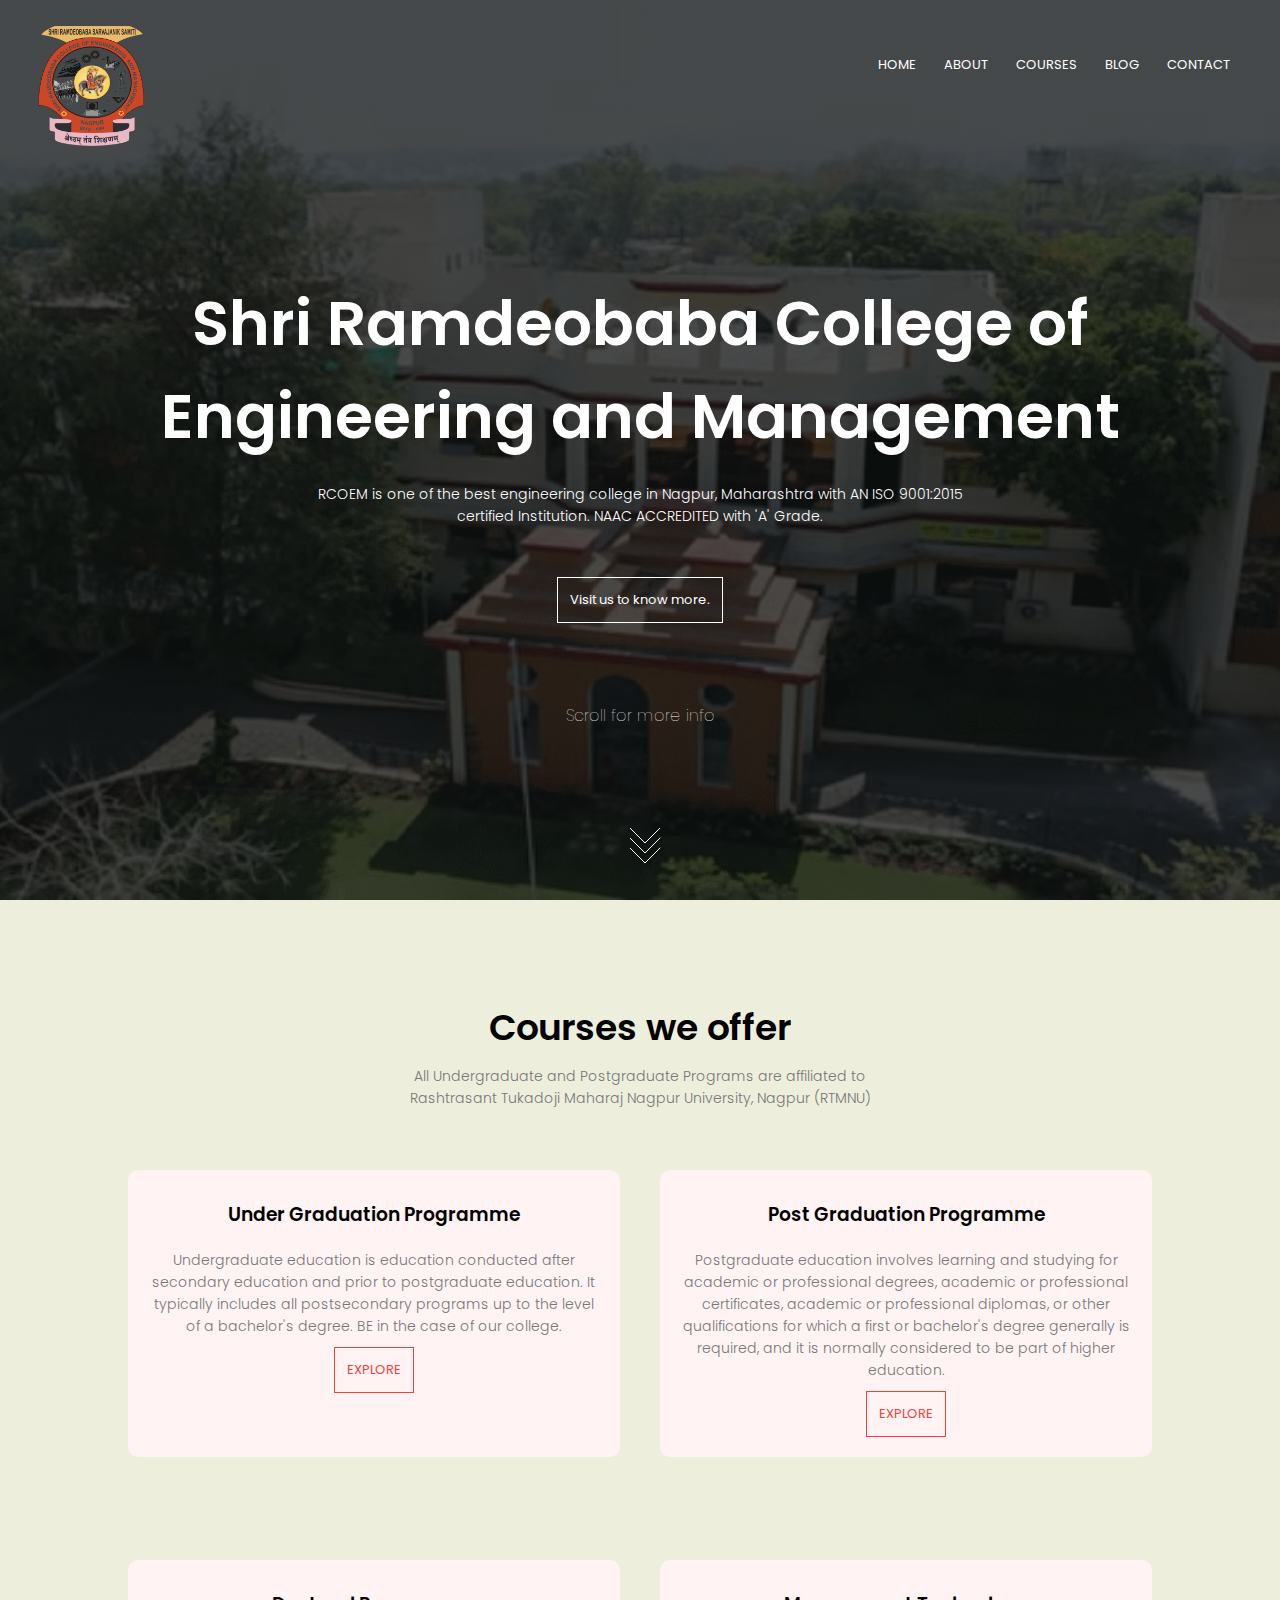
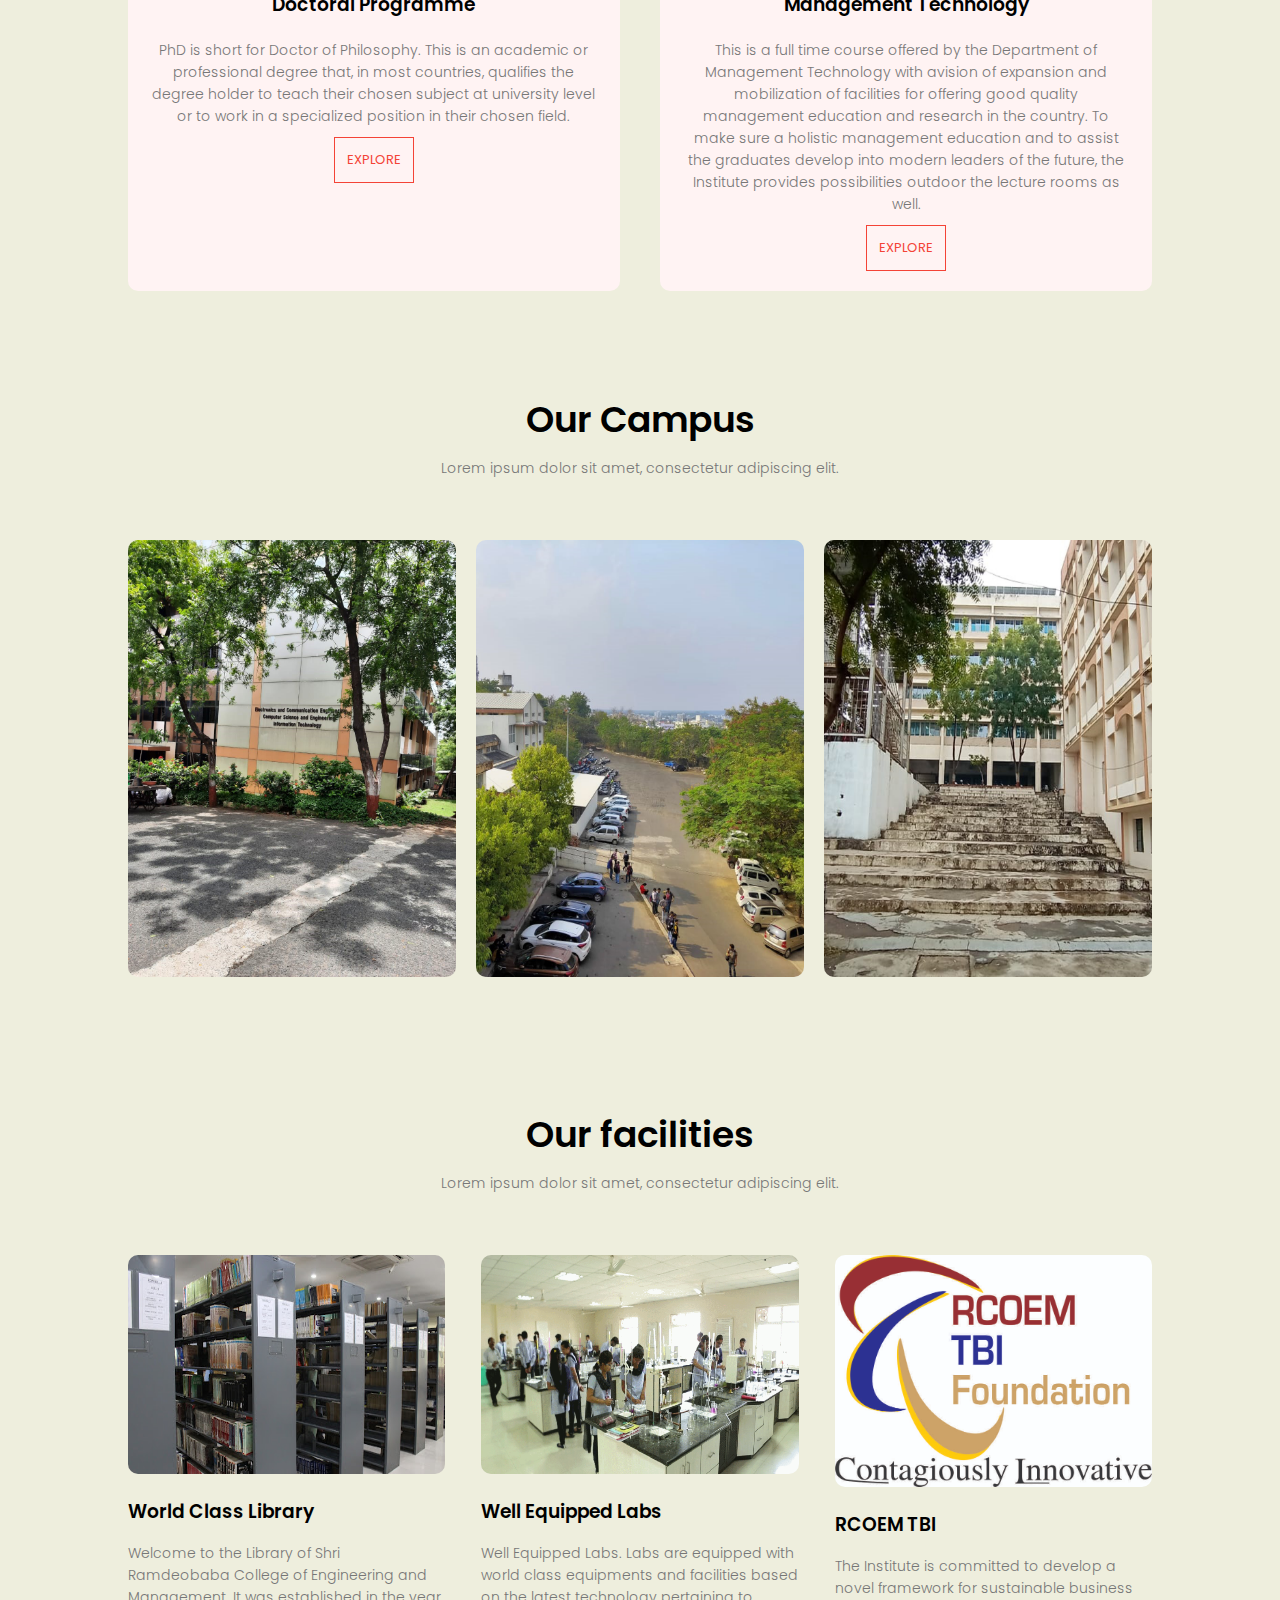
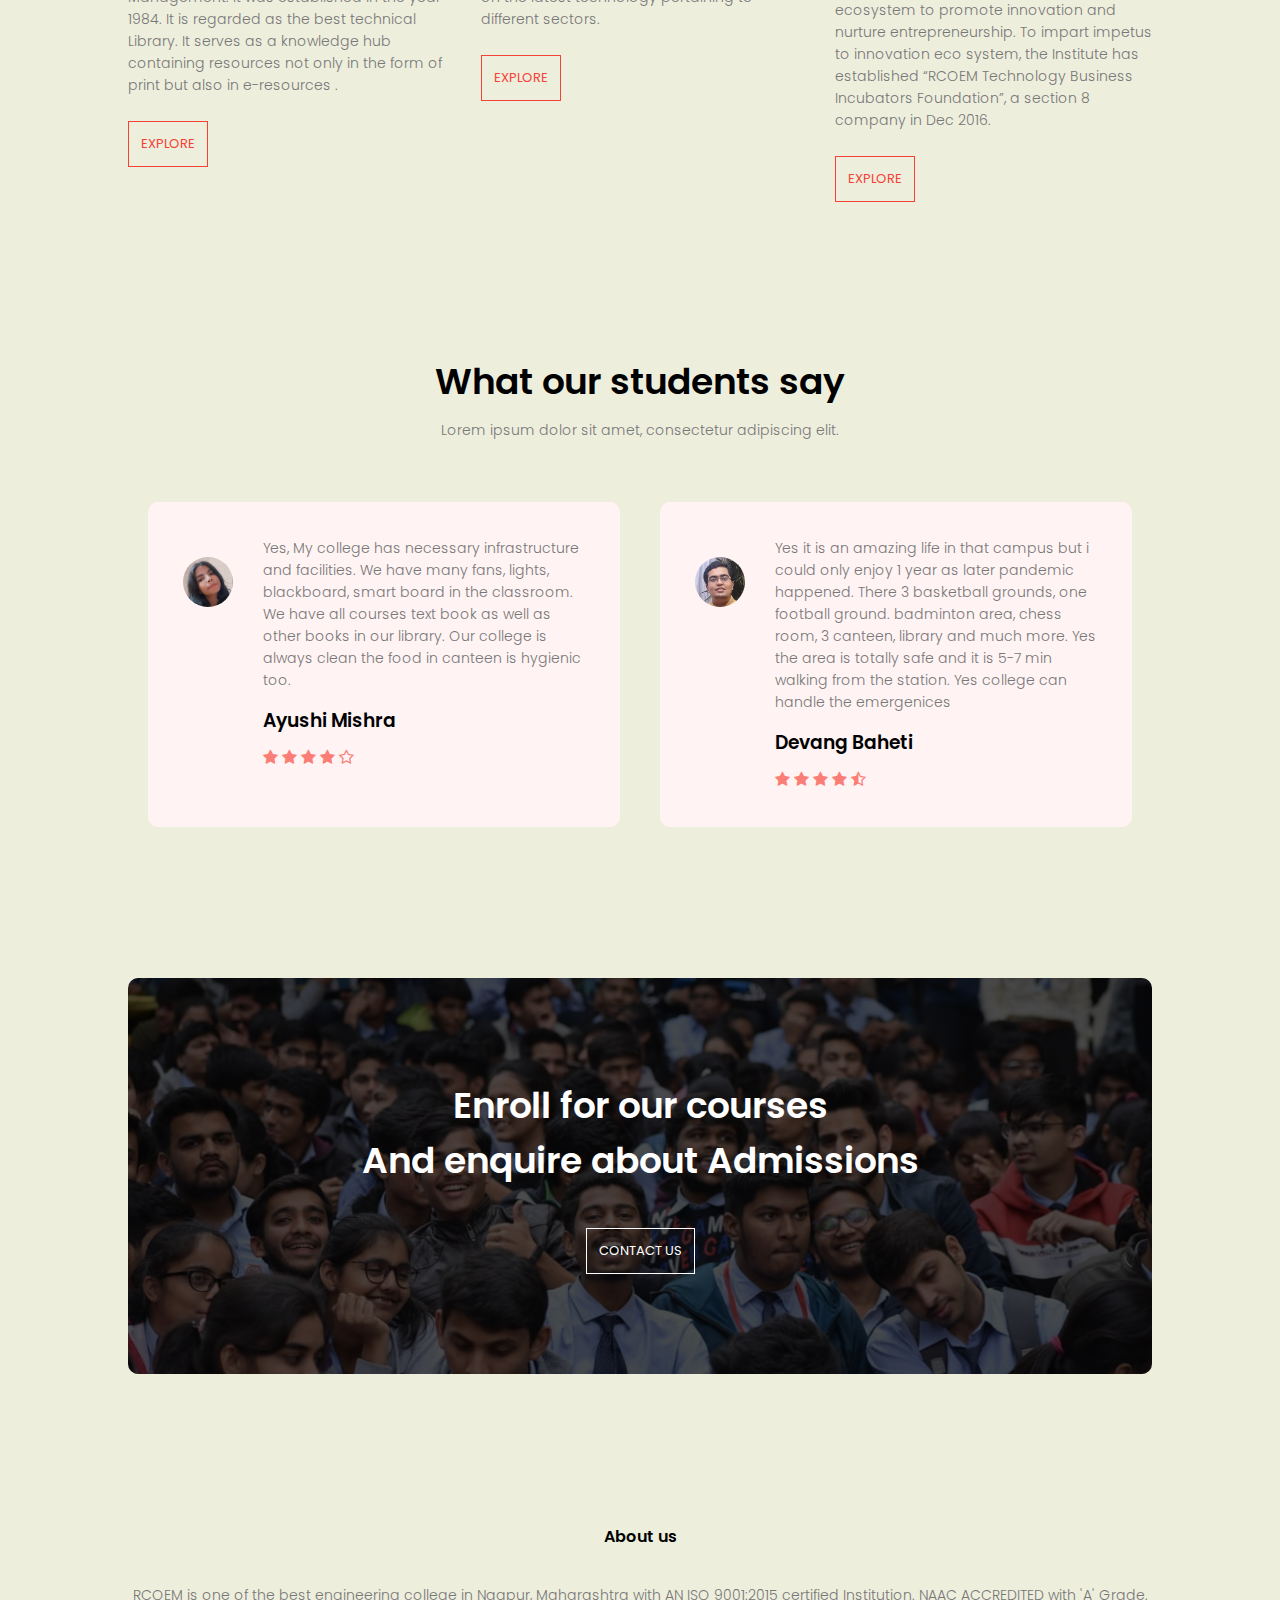
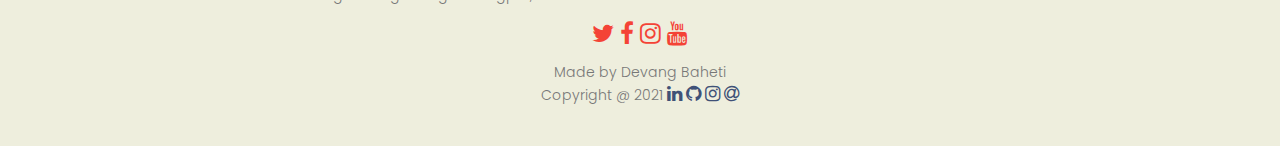
<file: index.html>
<!DOCTYPE html>
<html>
    <head>
        <meta name="viewport" content="width=device-width, initial-scale=1.0">
        <title>RCOEM</title>
        <link rel="icon" href="images/Ramdeobaba-Logo.png" type="image/png">
        <link rel="stylesheet" href="style.css">
        <link rel="preconnect" href="https://fonts.googleapis.com">
        <link rel="preconnect" href="https://fonts.gstatic.com" crossorigin>
        <link href="https://fonts.googleapis.com/css2?family=Poppins:wght@100;200;300;400;600;700&display=swap" rel="stylesheet">
        <link rel="stylesheet" href="https://stackpath.bootstrapcdn.com/font-awesome/4.7.0/css/font-awesome.min.css">
    </head>
    <body>
        <section class="header">
            <nav>
                <a href="index.html"><img src="images/Ramdeobaba-Logo.png"></a>
                <div class="nav-links" id="navLinks">
                    <i class="fa fa-times" onclick="hideMenu()"></i>
                    <ul>
                        <li><a href="index.html">HOME</a></li>
                        <li><a href="about.html">ABOUT</a></li>
                        <li><a href="course.html">COURSES</a></li>
                        <li><a href="blog.html">BLOG</a></li>
                        <li><a href="contact.html">CONTACT</a></li>
                    </ul>
                </div>
                <i class="fa fa-bars" onclick="showMenu()"></i>
            </nav>
            <div class="text-box">
                <h1>Shri Ramdeobaba College of Engineering and Management</h1>
                <p>
                    RCOEM is one of the best engineering college in Nagpur, Maharashtra with AN ISO 9001:2015<br> certified Institution. NAAC ACCREDITED with 'A' Grade.
                </p>
                <a href="contact.html" class="hero-btn">Visit us to know more.</a>
                <h3>Scroll for more info</h3>
            </div>
            <svg class="arrows">
                <path stroke-linecap="round" class="a1" d="M0 0 L15 15 L30 0"></path>
                <path stroke-linecap="round" class="a2" d="M0 10 L15 25 L30 10"></path>
                <path stroke-linecap="round" class="a3" d="M0 20 L15 35 L30 20"></path>
            </svg>
        </section>

<!-- ------- COURSE ------- -->

<section class="course">
    <h1>Courses we offer</h1>
    <p>All Undergraduate and Postgraduate Programs are affiliated to 
        <br>Rashtrasant Tukadoji Maharaj Nagpur University, Nagpur (RTMNU)</p>

    <div class="row">
        <div class="course-col">
            <h3>Under Graduation Programme</h3>
            <p>Undergraduate education is education conducted after secondary education and prior to postgraduate education. It typically includes all postsecondary programs up to the level of a bachelor's degree. BE in the case of our college.</p>
            <a href="ugcourses.html" class="hero-btn red-btn">EXPLORE</a>
        </div>
        <div class="course-col">
            <h3>Post Graduation Programme</h3>
            <p>Postgraduate education involves learning and studying for academic or professional degrees, academic or professional certificates, academic or professional diplomas, or other qualifications for which a first or bachelor's degree generally is required, and it is normally considered to be part of higher education.</p>
            <a href="http://www.rknec.edu/Admissions/AdmissionMTech.aspx#" class="hero-btn red-btn">EXPLORE</a>
        </div>
    </div>
    <div class="row">
        <div class="course-col">
            <h3>Doctoral Programme</h3>
            <p>PhD is short for Doctor of Philosophy. This is an academic or professional degree that, in most countries, qualifies the degree holder to teach their chosen subject at university level or to work in a specialized position in their chosen field.</p>
            <a href="http://www.rknec.edu/R%20and%20D/PhD-Programme.aspx" class="hero-btn red-btn">EXPLORE</a>
        </div>        
        <div class="course-col">
            <h3>Management Technology</h3>
            <p>This is a full time course offered by the Department of Management Technology with avision of expansion and mobilization of facilities for offering good quality management education and research in the country.
                To make sure a holistic management education and to assist the graduates develop into modern leaders of the future, the Institute provides possibilities outdoor the lecture rooms as well.</p>
            <a href="http://www.rknec.edu/Admissions/AdmissionMBA.aspx" class="hero-btn red-btn">EXPLORE</a>
        </div>
    </div>
</section>


<!-- ------- CAMPUS ------- -->

<section class="campus">
    <h1>Our Campus</h1>
    <p>Lorem ipsum dolor sit amet, consectetur adipiscing elit.</p>
    <div class="row">
        <div class="campus-col">
            <img src="images/IT_dept.jpg">
            <div class="layer">
                <h3>IT Department</h3>
            </div>
        </div>
        <div class="campus-col">
            <img src="images/parking.png">
            <div class="layer">
                <h3>Parking</h3>
            </div>
        </div>
        <div class="campus-col">
            <img src="images/OAT1.png">
            <div class="layer">
                <h3>Open Air Theatre</h3>
            </div>
        </div>
    </div>
</section>


<!-- -------FACILITIES------- -->

<section class="facilities">
    <h1>Our facilities</h1>
    <p>Lorem ipsum dolor sit amet, consectetur adipiscing elit.</p>
    <div class="row">
        <div class="facilities-col">
            <img src="images/library.jpg" alt="">
            <h3>World Class Library</h3>
            <p>Welcome to the Library of Shri Ramdeobaba College of Engineering and Management. It was established in 
                the year 1984. It is regarded as the best technical Library. It serves as a knowledge hub containing 
                resources not only in the form of print but also in e-resources .</p>
                <br>
                <a class="hero-btn red-btn" href="http://www.rknec.edu/Academics/Library/CentralLibrary.aspx">EXPLORE</a>
        </div>
        <div class="facilities-col">
            <img src="images/background.png" alt="">
            <h3>Well Equipped Labs</h3>
            <p>Well Equipped Labs. Labs are equipped with world class equipments and facilities based on the latest technology pertaining to different sectors.</p>
            <br>
            <a class="hero-btn red-btn" href="http://www.rknec.edu/Gallery/Sports_Gallery.aspx">EXPLORE</a>
        </div>
        <div class="facilities-col">            
            <img src="images/RCOEM_TBI_logo.jpg" alt="">        
            <h3>RCOEM TBI</h3>
            <p>The Institute is committed to develop a novel framework for sustainable business ecosystem to promote innovation and nurture 
                entrepreneurship. To impart impetus to innovation eco system, the Institute has established 
                “RCOEM Technology Business Incubators Foundation”, a section 8 company in Dec 2016.</p>
                <br>
                <a class="hero-btn red-btn" href="http://www.rknec.edu/IncubationCell.aspx">EXPLORE</a>
            </div>
    </div>
</section>


<!-- -------Testimonials------- -->

<section class="testimonials">
    <h1>What our students say</h1>
    <p>Lorem ipsum dolor sit amet, consectetur adipiscing elit.</p>
    <div class="row">
        <div class="testimonials-col">
            <img src="images/user1.jpg" alt="">
            <div>
                <p>
                    Yes, My college has necessary infrastructure and facilities. We have many fans, lights, blackboard, smart board in the classroom. We have all courses text book as well as other books in our library. Our college is always clean the food in canteen is hygienic too.
                </p>
                <h3>Ayushi Mishra</h3>
                <i class="fa fa-star"></i>
                <i class="fa fa-star"></i>
                <i class="fa fa-star"></i>
                <i class="fa fa-star"></i>
                <i class="fa fa-star-o"></i>
            </div>
        </div>
        <div class="testimonials-col">
            <img src="images/user2.jpg" alt="">
            <div>
                <p>
                    Yes it is an amazing life in that campus but i could only enjoy 1 year as later pandemic happened. There 3 basketball grounds, one football ground. badminton area, chess room, 3 canteen, library and much more. Yes the area is totally safe and it is 5-7 min walking from the station. Yes college can handle the emergenices
                </p>
                <h3>Devang Baheti</h3>
                <i class="fa fa-star"></i>
                <i class="fa fa-star"></i>
                <i class="fa fa-star"></i>
                <i class="fa fa-star"></i>
                <i class="fa fa-star-half-o"></i>
            </div>
        </div>
    </div>
</section>

<!-- --------Call to Action -------  -->

<section class="cta">
    <h1>Enroll for our courses <br>And enquire about Admissions</h1>
    <a href="contact.html" class="hero-btn">CONTACT US</a>
</section>


<!-- ------- Footer -------  -->

<section class="footer">
    <h4>About us</h4>
    <p>
        RCOEM is one of the best engineering college in Nagpur, Maharashtra with AN ISO 9001:2015
        certified Institution. NAAC ACCREDITED with 'A' Grade.
    </p>
    <div class="icons">
        <a class="plain-link" href="https://twitter.com/RCOEM_Official"><i class="fa fa-twitter"></i></a>
        <a class="plain-link" href="https://www.facebook.com/Shri-Ramdeobaba-College-of-Engineering-and-Management-Nagpur-India-301344790226543/?skip_nax_wizard=true"><i class="fa fa-facebook"></i></a>
        <a class="plain-link" href="https://www.instagram.com/rcoem__official"><i class="fa fa-instagram"></i></a>
        <a class="plain-link" href="https://www.youtube.com/channel/UCufL_1MVGtcmLjm2rQFBY9g"><i class="fa fa-youtube"></i></a>
    </div>
    <p>
        Made by Devang Baheti
        <br>
        Copyright @ 2021
            <a class="plain-link icons-blue" href="https://www.linkedin.com/in/devang-baheti/"><i class="fa fa-linkedin"></i></a>
            <a class="plain-link icons-blue" href="https://github.com/devangbaheti03"><i class="fa fa-github"></i></a>
            <a class="plain-link icons-blue" href="https://www.instagram.com/devang_baheti/"><i class="fa fa-instagram"></i></a>
            <a class="plain-link icons-blue" href="mailto:devangb03@gmail.com"><i class="fa fa-at"></i></a>
    </p>
</section>

<!-- -------------JavaScript for toggle menu------------ -->
        <script>
            var navLinks = document.getElementById("navLinks");
            function showMenu(){
                navLinks.style.right = "0";
            }
            function hideMenu(){
                navLinks.style.right = "-200px";
            }
        </script>

    </body>
</html>
</file>
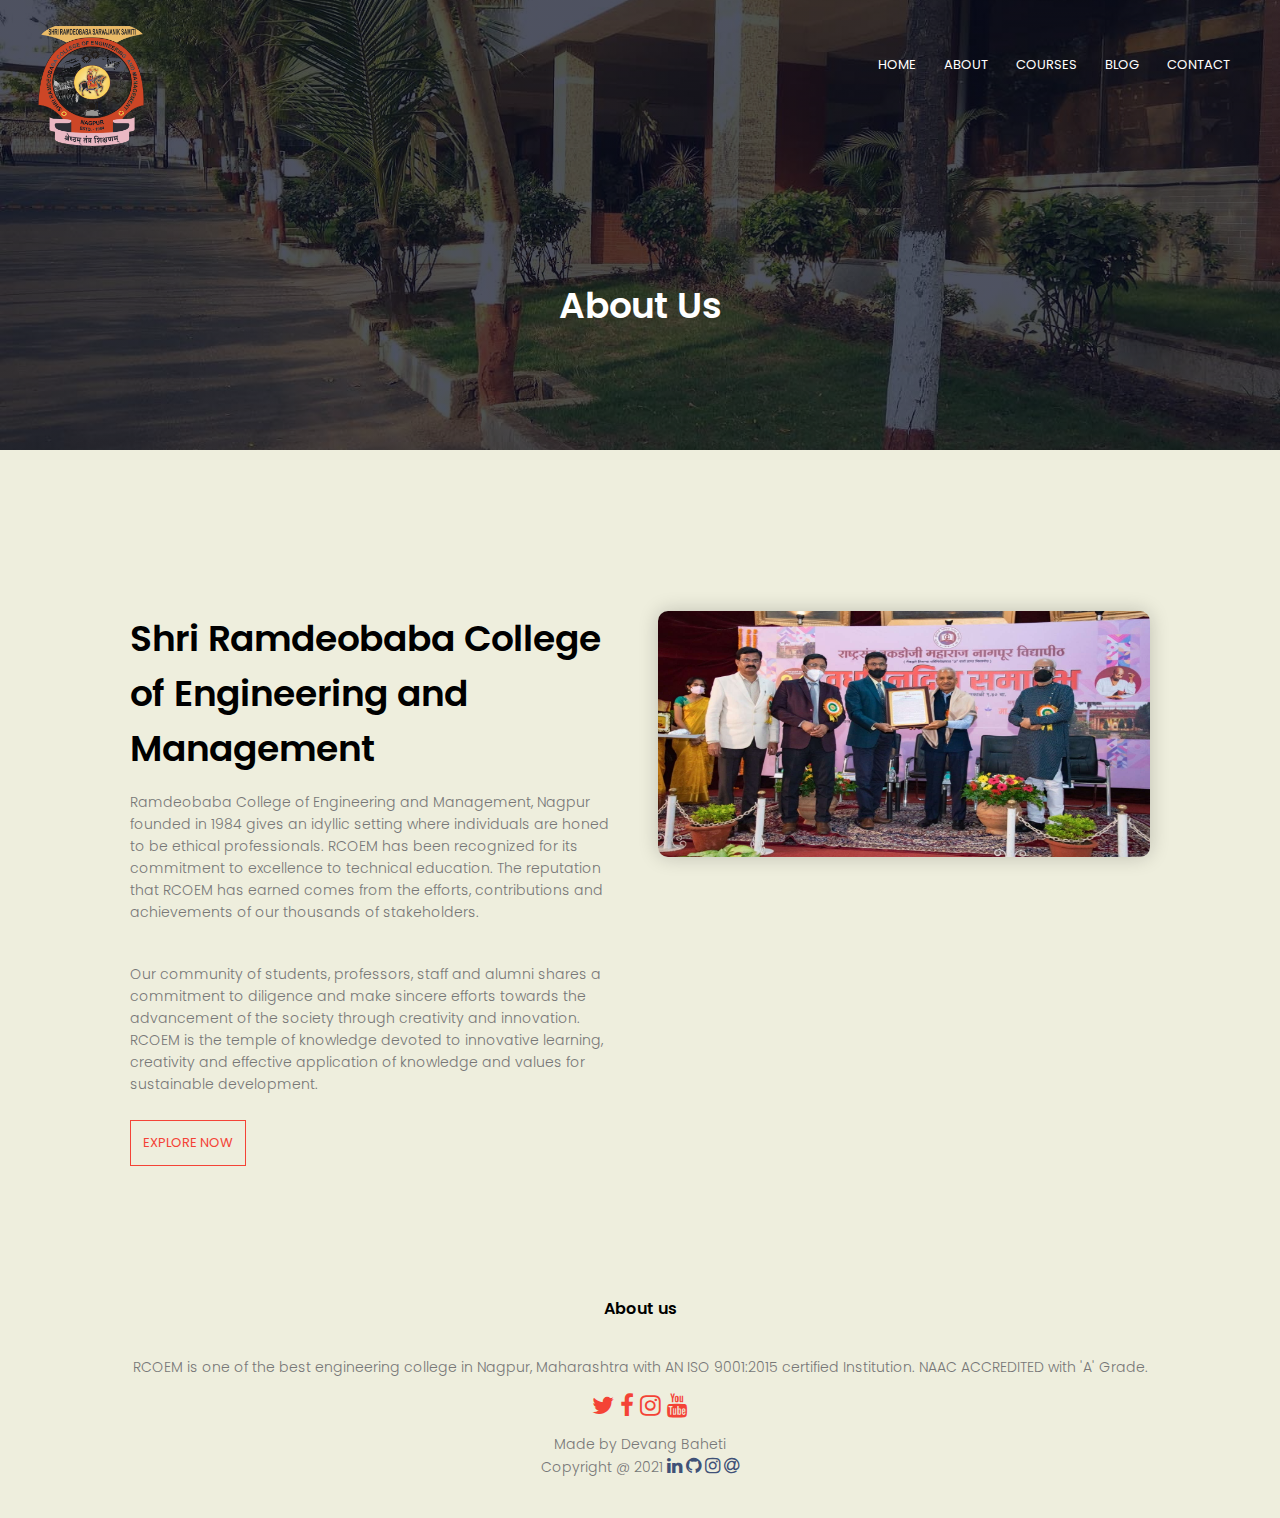
<file: about.html>
<!DOCTYPE html>
<html>
    <head>
        <meta name="viewport" content="width=device-width, initial-scale=1.0">
        <title>About Us</title>
        <link rel="icon" href="images/Ramdeobaba-Logo.png" type="image/png">
        <link rel="stylesheet" href="style.css">
        <link rel="preconnect" href="https://fonts.googleapis.com">
        <link rel="preconnect" href="https://fonts.gstatic.com" crossorigin>
        <link href="https://fonts.googleapis.com/css2?family=Poppins:wght@100;200;300;400;600;700&display=swap" rel="stylesheet">
        <link rel="stylesheet" href="https://stackpath.bootstrapcdn.com/font-awesome/4.7.0/css/font-awesome.min.css">
    </head>
    <body>
        <section class="sub-header sub-header-image-1">
            <nav>
                <a href="index.html"><img src="images/Ramdeobaba-Logo.png"></a>
                <div class="nav-links" id="navLinks">
                    <i class="fa fa-times" onclick="hideMenu()"></i>
                    <ul>
                        <li><a href="index.html">HOME</a></li>
                        <li><a href="about.html">ABOUT</a></li>
                        <li><a href="course.html">COURSES</a></li>
                        <li><a href="blog.html">BLOG</a></li>
                        <li><a href="contact.html">CONTACT</a></li>
                    </ul>
                </div>
                <i class="fa fa-bars" onclick="showMenu()"></i>
            </nav>
            <h1>About Us</h1>
        </section>

<!-- --------About us content-------- -->

<section class="about-us">
    <div class="row">
        <div class="about-col">
            <h1>Shri Ramdeobaba College of Engineering and Management</h1>
            <p>
                Ramdeobaba College of Engineering and Management, Nagpur founded in 1984 gives an idyllic setting where individuals are honed to be ethical professionals. RCOEM has been recognized for its commitment to excellence to technical education. The reputation that RCOEM has earned comes from the efforts, contributions and achievements of our thousands of stakeholders.
            </p>
            <p>
                Our community of students, professors, staff and alumni shares a commitment to diligence and make sincere efforts towards the advancement of the society through creativity and innovation. RCOEM is the temple of knowledge devoted to innovative learning, creativity and effective application of knowledge and values for sustainable development.
            </p>
            <a href="http://www.rknec.edu/About/Administration/Principal-Office.aspx" class="hero-btn red-btn">EXPLORE NOW</a>
        </div>
        <div class="about-col">
            <img src="images/about2.jpg" alt="">
        </div>
    </div>
</section>

<!-- ------- COURSE ------- -->


<!-- ------- CAMPUS ------- -->


<!-- -------FACILITIES------- -->


<!-- -------Testimonials------- -->


<!-- --------Call to Action -------  -->


<!-- ------- Footer -------  -->

<section class="footer">
    <h4>About us</h4>
    <p>
        RCOEM is one of the best engineering college in Nagpur, Maharashtra with AN ISO 9001:2015
        certified Institution. NAAC ACCREDITED with 'A' Grade.
    </p>
    <div class="icons">
        <a class="plain-link" href="https://twitter.com/RCOEM_Official"><i class="fa fa-twitter"></i></a>
        <a class="plain-link" href="https://www.facebook.com/Shri-Ramdeobaba-College-of-Engineering-and-Management-Nagpur-India-301344790226543/?skip_nax_wizard=true"><i class="fa fa-facebook"></i></a>
        <a class="plain-link" href="https://www.instagram.com/rcoem__official"><i class="fa fa-instagram"></i></a>
        <a class="plain-link" href="https://www.youtube.com/channel/UCufL_1MVGtcmLjm2rQFBY9g"><i class="fa fa-youtube"></i></a>
    </div>
    <p>
        Made by Devang Baheti
        <br>
        Copyright @ 2021
            <a class="plain-link icons-blue" href="https://www.linkedin.com/in/devang-baheti/"><i class="fa fa-linkedin"></i></a>
            <a class="plain-link icons-blue" href="https://github.com/devangbaheti03"><i class="fa fa-github"></i></a>
            <a class="plain-link icons-blue" href="https://www.instagram.com/devang_baheti/"><i class="fa fa-instagram"></i></a>
            <a class="plain-link icons-blue" href="mailto:devangb03@gmail.com"><i class="fa fa-at"></i></a>
    </p>
</section>








<!-- -------------JavaScript for toggle menu------------ -->
        <script>
            var navLinks = document.getElementById("navLinks");
            function showMenu(){
                navLinks.style.right = "0";
            }
            function hideMenu(){
                navLinks.style.right = "-200px";
            }
        </script>

    </body>
</html>
</file>
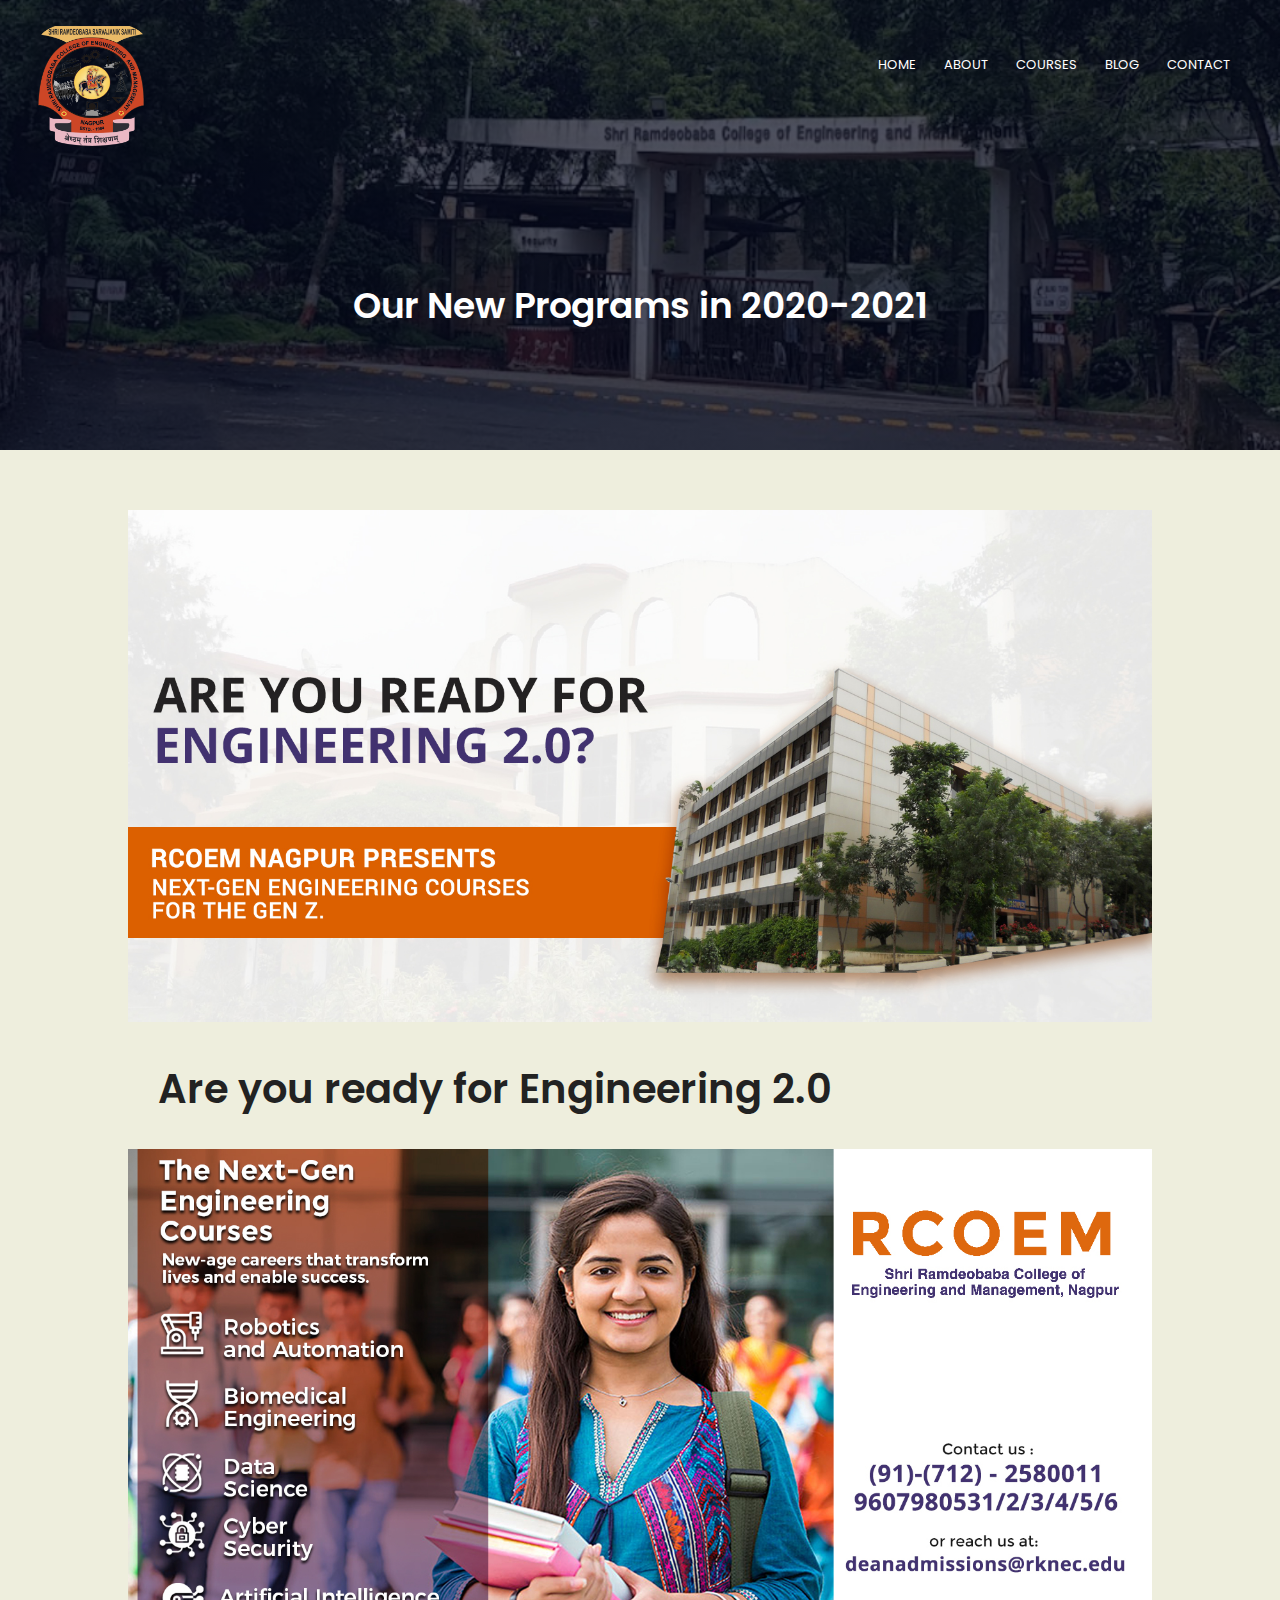
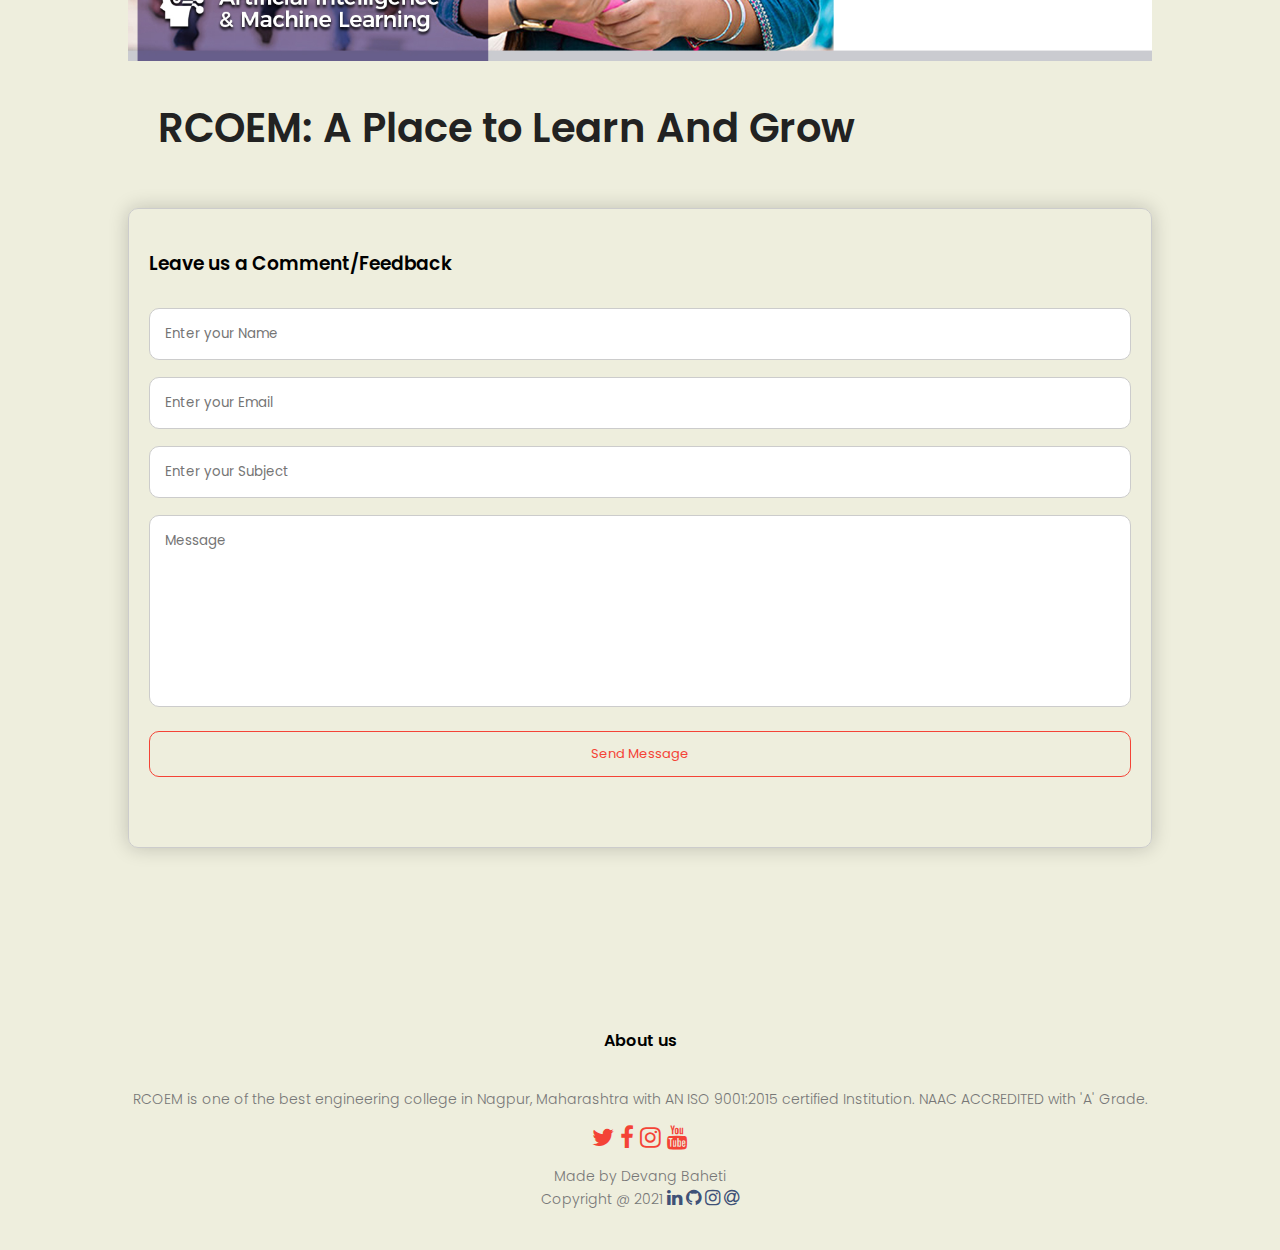
<file: blog.html>
<!DOCTYPE html>
<html>
    <head>
        <meta name="viewport" content="width=device-width, initial-scale=1.0">
        <title>Blogpost and Feedback</title>
        <link rel="icon" href="images/Ramdeobaba-Logo.png" type="image/png">
        <link rel="stylesheet" href="style.css">
        <link rel="preconnect" href="https://fonts.googleapis.com">
        <link rel="preconnect" href="https://fonts.gstatic.com" crossorigin>
        <link href="https://fonts.googleapis.com/css2?family=Poppins:wght@100;200;300;400;600;700&display=swap" rel="stylesheet">
        <link rel="stylesheet" href="https://stackpath.bootstrapcdn.com/font-awesome/4.7.0/css/font-awesome.min.css">
    </head>
    <body>
        <section class="sub-header sub-header-image-3">
            <nav>
                <a href="index.html"><img src="images/Ramdeobaba-Logo.png"></a>
                <div class="nav-links" id="navLinks">
                    <i class="fa fa-times" onclick="hideMenu()"></i>
                    <ul>
                        <li><a href="index.html">HOME</a></li>
                        <li><a href="about.html">ABOUT</a></li>
                        <li><a href="course.html">COURSES</a></li>
                        <li><a href="blog.html">BLOG</a></li>
                        <li><a href="contact.html">CONTACT</a></li>
                    </ul>
                </div>
                <i class="fa fa-bars" onclick="showMenu()"></i>
            </nav>
            <h1>Our New Programs in 2020-2021</h1>
        </section>

<!-- ------- Blog -------  -->

<section class="blog-content">
    <div class="blog-left">
        <img src="images/NextGenEngg.jpg" alt="">
        <h2>Are you ready for Engineering 2.0</h2>
        <img src="images/RCOEM_NewCourses.jpg" alt="">
        <h2>RCOEM: A Place to Learn And Grow</h2>
        <div class="comment-box contact-col">
            <h3>Leave us a Comment/Feedback</h3>
            <form action="https://formspree.io/f/xrgrdkry" id="contact-form" method="POST">
                <input type="text" name="Name" id="Name" placeholder="Enter your Name" required>
                <input type="email" name="Email" id="Email" placeholder="Enter your Email" required>
                <input type="text" name="Subject" id="Subject" placeholder="Enter your Subject" required>
                <textarea rows="8" name="Message" id="Message" placeholder="Message" required></textarea>
                <button type="submit" class="hero-btn red-btn submit-btn">Send Message</button>
            </form>
            <div id="status"></div>
        </div>
        <div id="status"></div>
    </div>
    <div class="blog-right"></div>
</section>

<!-- ------- Footer -------  -->

<section class="footer">
    <h4>About us</h4>
    <p>
        RCOEM is one of the best engineering college in Nagpur, Maharashtra with AN ISO 9001:2015
        certified Institution. NAAC ACCREDITED with 'A' Grade.
    </p>
    <div class="icons">
        <a class="plain-link" href="https://twitter.com/RCOEM_Official"><i class="fa fa-twitter"></i></a>
        <a class="plain-link" href="https://www.facebook.com/Shri-Ramdeobaba-College-of-Engineering-and-Management-Nagpur-India-301344790226543/?skip_nax_wizard=true"><i class="fa fa-facebook"></i></a>
        <a class="plain-link" href="https://www.instagram.com/rcoem__official"><i class="fa fa-instagram"></i></a>
        <a class="plain-link" href="https://www.youtube.com/channel/UCufL_1MVGtcmLjm2rQFBY9g"><i class="fa fa-youtube"></i></a>
    </div>
    <p>
        Made by Devang Baheti
        <br>
        Copyright @ 2021
            <a class="plain-link icons-blue" href="https://www.linkedin.com/in/devang-baheti/"><i class="fa fa-linkedin"></i></a>
            <a class="plain-link icons-blue" href="https://github.com/devangbaheti03"><i class="fa fa-github"></i></a>
            <a class="plain-link icons-blue" href="https://www.instagram.com/devang_baheti/"><i class="fa fa-instagram"></i></a>
            <a class="plain-link icons-blue" href="mailto:devangb03@gmail.com"><i class="fa fa-at"></i></a>
    </p>
</section>



<!-- -------------JavaScript for form submission------------ -->
<script src="main.js"></script>


<!-- -------------JavaScript for toggle menu------------ -->
        <script>
            var navLinks = document.getElementById("navLinks");
            function showMenu(){
                navLinks.style.right = "0";
            }
            function hideMenu(){
                navLinks.style.right = "-200px";
            }
        </script>

    </body>
</html>
</file>
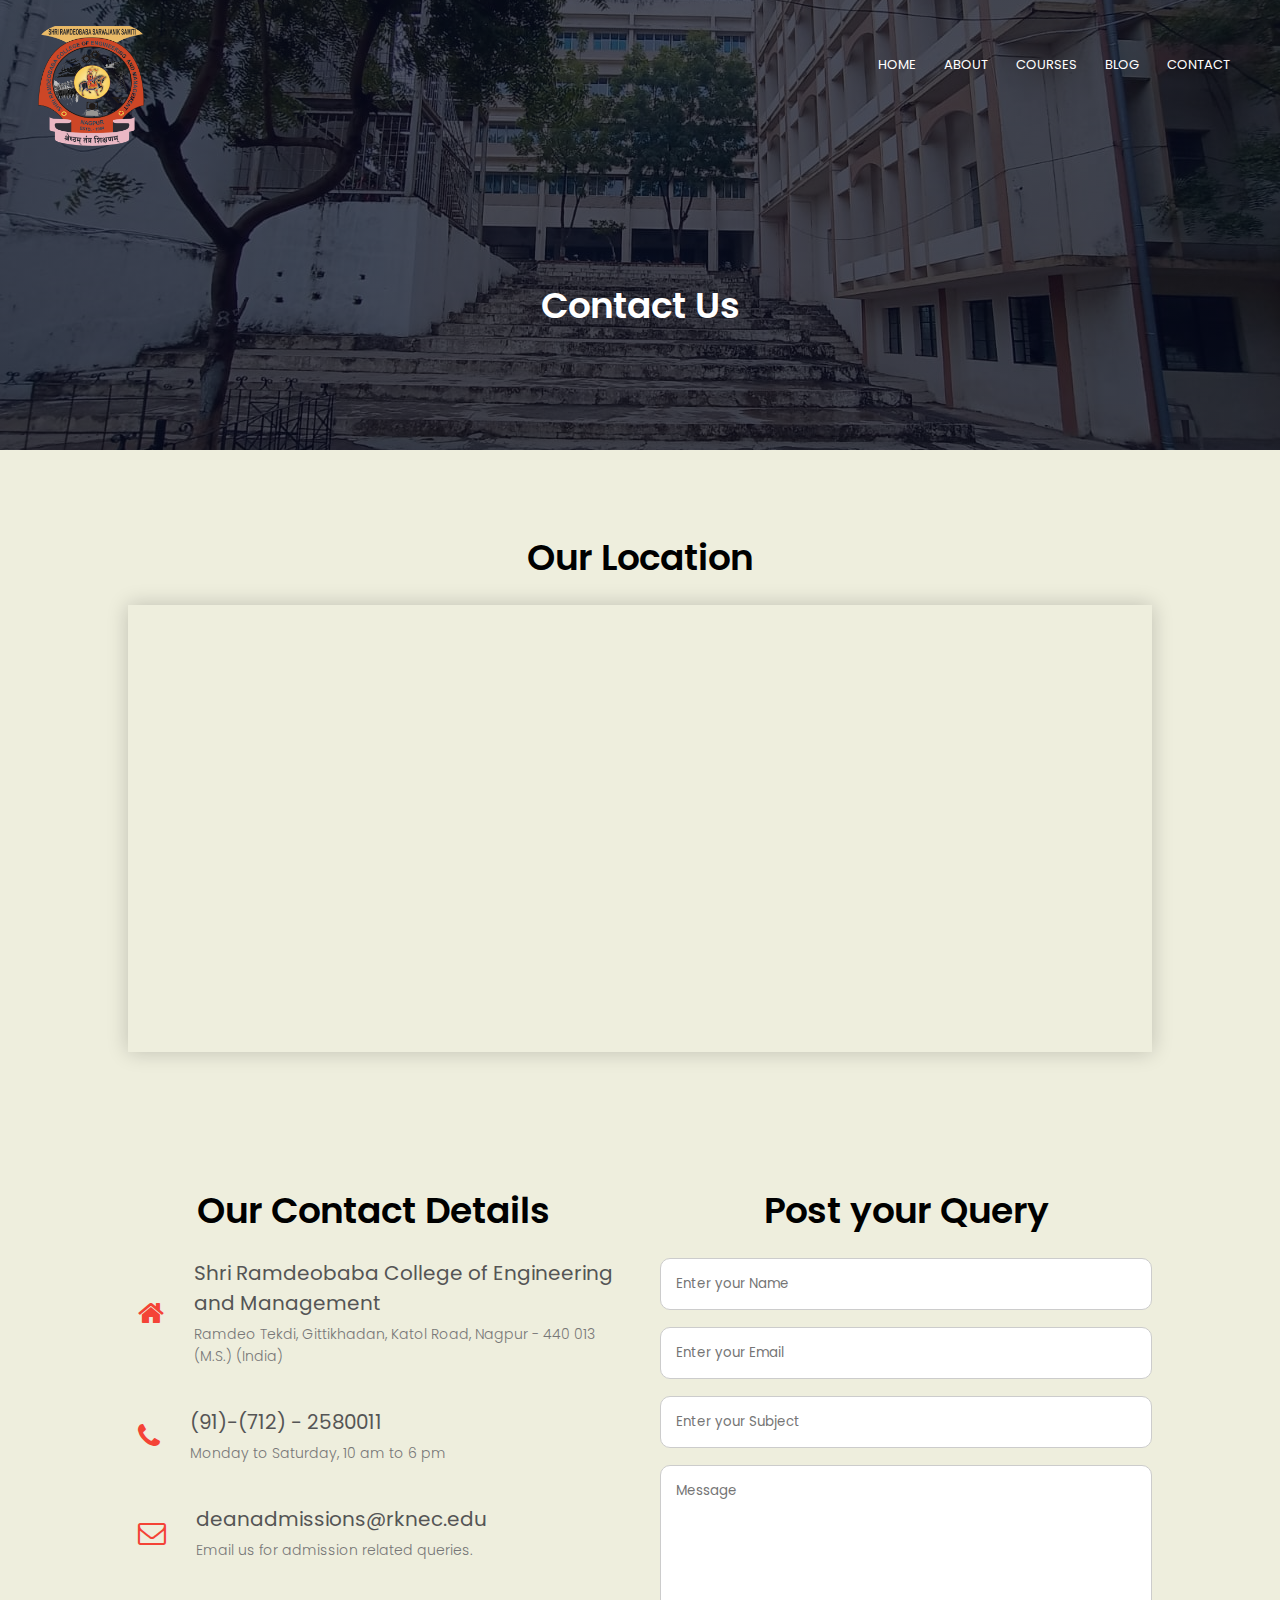
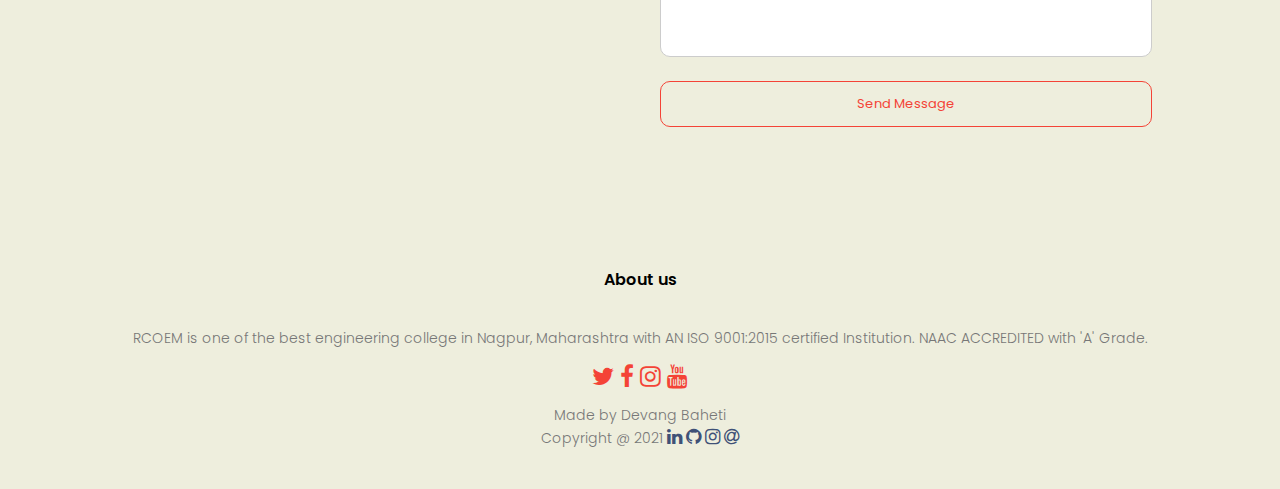
<file: contact.html>
<!DOCTYPE html>
<html>
    <head>
        <meta name="viewport" content="width=device-width, initial-scale=1.0">
        <title>Contact Us</title>
        <link rel="icon" href="images/Ramdeobaba-Logo.png" type="image/png">
        <link rel="stylesheet" href="style.css">
        <link rel="preconnect" href="https://fonts.googleapis.com">
        <link rel="preconnect" href="https://fonts.gstatic.com" crossorigin>
        <link href="https://fonts.googleapis.com/css2?family=Poppins:wght@100;200;300;400;600;700&display=swap" rel="stylesheet">
        <link rel="stylesheet" href="https://stackpath.bootstrapcdn.com/font-awesome/4.7.0/css/font-awesome.min.css">
    </head>
    <body>
        <section class="sub-header sub-header-image-4">
            <nav>
                <a href="index.html"><img src="images/Ramdeobaba-Logo.png"></a>
                <div class="nav-links" id="navLinks">
                    <i class="fa fa-times" onclick="hideMenu()"></i>
                    <ul>
                        <li><a href="index.html">HOME</a></li>
                        <li><a href="about.html">ABOUT</a></li>
                        <li><a href="course.html">COURSES</a></li>
                        <li><a href="blog.html">BLOG</a></li>
                        <li><a href="contact.html">CONTACT</a></li>
                    </ul>
                </div>
                <i class="fa fa-bars" onclick="showMenu()"></i>
            </nav>
            <h1>Contact Us</h1>
        </section>

<!-- --------Contact us content-------- -->

<section class="location">
    <h1>Our Location</h1>
    <div class="map">
        <iframe src="https://www.google.com/maps/embed?pb=!1m18!1m12!1m3!1d3720.3648485649346!2d79.05925971484375!3d21.177660588054444!2m3!1f0!2f0!3f0!3m2!1i1024!2i768!4f13.1!3m3!1m2!1s0x3bd4c15cabfad5ad%3A0x86bf7290b026700a!2sRamdeobaba%20College%20Of%20Engineering%20And%20Management!5e0!3m2!1sen!2sin!4v1633211169151!5m2!1sen!2sin" width="600" height="450" style="border:0;" allowfullscreen="" loading="lazy"></iframe>
    </div>
</section>

<section class="contact-us">
    <div class="row">
        <div class="contact-col">
            <h1>Our Contact Details</h1>
            <div>
                <a class="plain-link" href="https://goo.gl/maps/hnvb9MRapZumfxN3A"><i class="fa fa-home"></i></a>
                <a class="plain-link" href="https://goo.gl/maps/hnvb9MRapZumfxN3A">
                <span>
                    <h5>Shri Ramdeobaba College of Engineering and Management</h5>
                    <p>Ramdeo Tekdi, Gittikhadan, Katol Road, Nagpur - 440 013 (M.S.) (India)</p>
                </span>
                </a>
            </div>
            <div>
                <a class="plain-link" href="tel:917122580011"><i class="fa fa-phone"></i></a>
                <a class="plain-link" href="tel:917122580011">
                <span>
                    <h5>(91)-(712) - 2580011</h5>
                    <p>Monday to Saturday, 10 am to 6 pm</p>
                </span>
                </a>
            </div>
            <div>
                <a class="plain-link" href="mailto:deanadmissions@rknec.edu"><i class="fa fa-envelope-o"></i></a>
                <span>
                    <a class="plain-link" href="mailto:deanadmissions@rknec.edu">
                    <h5>deanadmissions@rknec.edu</h5>
                    <p>Email us for admission related queries.</p>
                    </a>
                </span>
            </div>
        </div>
        <div class="contact-col">
            <h1>Post your Query</h1>
            <form action="https://formspree.io/f/xrgrdkry" id="contact-form" method="POST">
                <input type="text" name="Name" id="Name" placeholder="Enter your Name" required>
                <input type="email" name="Email" id="Email" placeholder="Enter your Email" required>
                <input type="text" name="Subject" id="Subject" placeholder="Enter your Subject" required>
                <textarea rows="8" name="Message" id="Message" placeholder="Message" required></textarea>
                <button type="submit" class="hero-btn red-btn submit-btn">Send Message</button>
            </form>
            <div id="status"></div>
        </div>
    </div>
</section>


<!-- ------- Footer -------  -->

<section class="footer">
    <h4>About us</h4>
    <p>
        RCOEM is one of the best engineering college in Nagpur, Maharashtra with AN ISO 9001:2015
        certified Institution. NAAC ACCREDITED with 'A' Grade.
    </p>
    <div class="icons">
        <a class="plain-link" href="https://twitter.com/RCOEM_Official"><i class="fa fa-twitter"></i></a>
        <a class="plain-link" href="https://www.facebook.com/Shri-Ramdeobaba-College-of-Engineering-and-Management-Nagpur-India-301344790226543/?skip_nax_wizard=true"><i class="fa fa-facebook"></i></a>
        <a class="plain-link" href="https://www.instagram.com/rcoem__official"><i class="fa fa-instagram"></i></a>
        <a class="plain-link" href="https://www.youtube.com/channel/UCufL_1MVGtcmLjm2rQFBY9g"><i class="fa fa-youtube"></i></a>
    </div>
    <p>
        Made by Devang Baheti
        <br>
        Copyright @ 2021
            <a class="plain-link icons-blue" href="https://www.linkedin.com/in/devang-baheti/"><i class="fa fa-linkedin"></i></a>
            <a class="plain-link icons-blue" href="https://github.com/devangbaheti03"><i class="fa fa-github"></i></a>
            <a class="plain-link icons-blue" href="https://www.instagram.com/devang_baheti/"><i class="fa fa-instagram"></i></a>
            <a class="plain-link icons-blue" href="mailto:devangb03@gmail.com"><i class="fa fa-at"></i></a>
    </p>
</section>


<!-- -------------JavaScript for form submission------------ -->
<script src="main.js"></script>

<!-- -------------JavaScript for toggle menu------------ -->
        <script>
            var navLinks = document.getElementById("navLinks");
            function showMenu(){
                navLinks.style.right = "0";
            }
            function hideMenu(){
                navLinks.style.right = "-200px";
            }
        </script>

    </body>
</html>
</file>
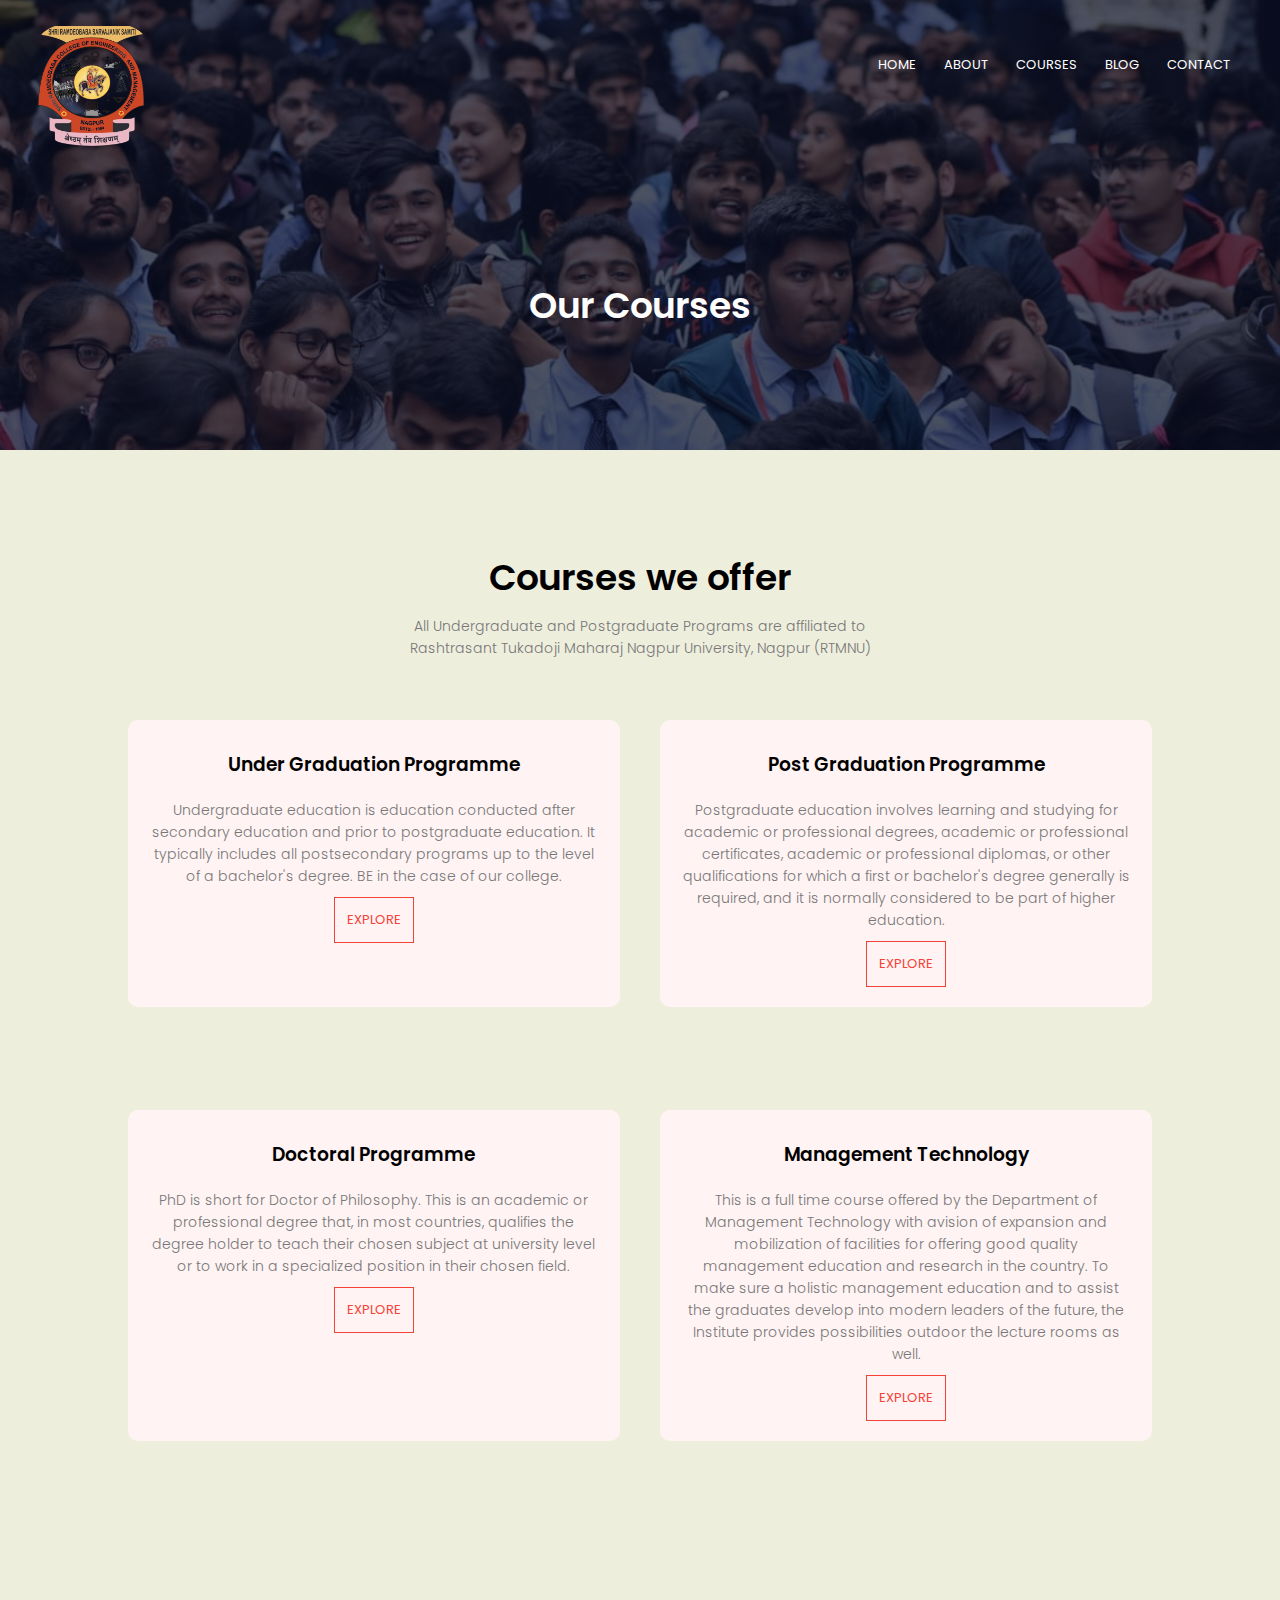
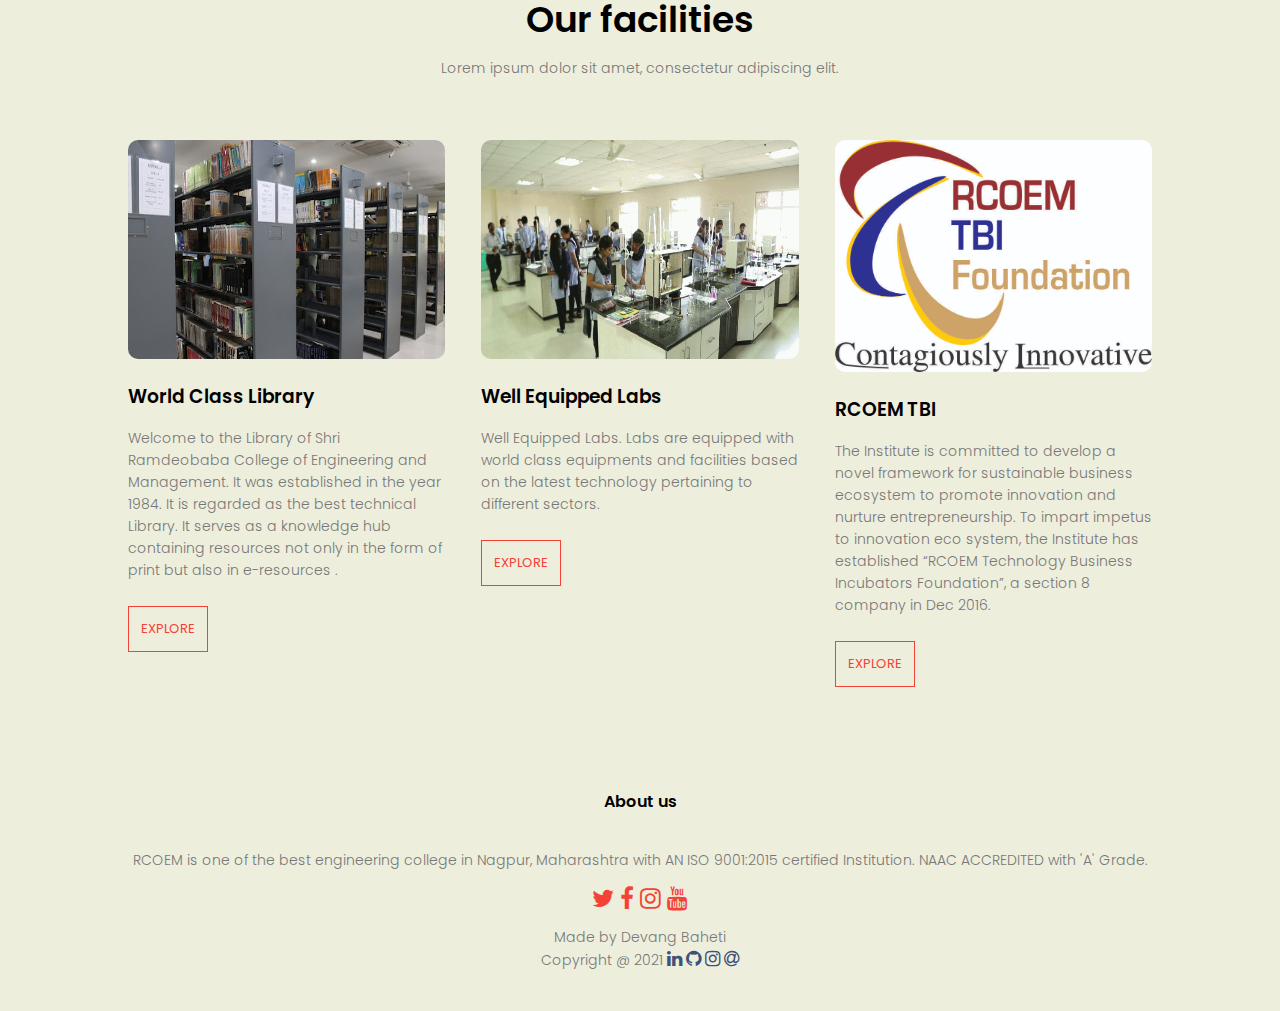
<file: course.html>
<!DOCTYPE html>
<html>
    <head>
        <meta name="viewport" content="width=device-width, initial-scale=1.0">
        <title>Courses @RCOEM</title>
        <link rel="icon" href="images/Ramdeobaba-Logo.png" type="image/png">
        <link rel="stylesheet" href="style.css">
        <link rel="preconnect" href="https://fonts.googleapis.com">
        <link rel="preconnect" href="https://fonts.gstatic.com" crossorigin>
        <link href="https://fonts.googleapis.com/css2?family=Poppins:wght@100;200;300;400;600;700&display=swap" rel="stylesheet">
        <link rel="stylesheet" href="https://stackpath.bootstrapcdn.com/font-awesome/4.7.0/css/font-awesome.min.css">
    </head>
    <body>
        <section class="sub-header sub-header-image-2">
            <nav>
                <a href="index.html"><img src="images/Ramdeobaba-Logo.png"></a>
                <div class="nav-links" id="navLinks">
                    <i class="fa fa-times" onclick="hideMenu()"></i>
                    <ul>
                        <li><a href="index.html">HOME</a></li>
                        <li><a href="about.html">ABOUT</a></li>
                        <li><a href="course.html">COURSES</a></li>
                        <li><a href="blog.html">BLOG</a></li>
                        <li><a href="contact.html">CONTACT</a></li>
                    </ul>
                </div>
                <i class="fa fa-bars" onclick="showMenu()"></i>
            </nav>
            <h1>Our Courses</h1>
        </section>

<!-- --------Courses-------- -->

<section class="course">
    <h1>Courses we offer</h1>
    <p>All Undergraduate and Postgraduate Programs are affiliated to 
        <br>Rashtrasant Tukadoji Maharaj Nagpur University, Nagpur (RTMNU)</p>

    <div class="row">
        <div class="course-col">
            <h3>Under Graduation Programme</h3>
            <p>Undergraduate education is education conducted after secondary education and prior to postgraduate education. It typically includes all postsecondary programs up to the level of a bachelor's degree. BE in the case of our college.</p>
            <a href="ugcourses.html" class="hero-btn red-btn">EXPLORE</a>
        </div>
        <div class="course-col">
            <h3>Post Graduation Programme</h3>
            <p>Postgraduate education involves learning and studying for academic or professional degrees, academic or professional certificates, academic or professional diplomas, or other qualifications for which a first or bachelor's degree generally is required, and it is normally considered to be part of higher education.</p>
            <a href="http://www.rknec.edu/Admissions/AdmissionMTech.aspx#" class="hero-btn red-btn">EXPLORE</a>
        </div>
    </div>
    <div class="row">
        <div class="course-col">
            <h3>Doctoral Programme</h3>
            <p>PhD is short for Doctor of Philosophy. This is an academic or professional degree that, in most countries, qualifies the degree holder to teach their chosen subject at university level or to work in a specialized position in their chosen field.</p>
            <a href="http://www.rknec.edu/R%20and%20D/PhD-Programme.aspx" class="hero-btn red-btn">EXPLORE</a>
        </div>        
        <div class="course-col">
            <h3>Management Technology</h3>
            <p>This is a full time course offered by the Department of Management Technology with avision of expansion and mobilization of facilities for offering good quality management education and research in the country.
                To make sure a holistic management education and to assist the graduates develop into modern leaders of the future, the Institute provides possibilities outdoor the lecture rooms as well.</p>
            <a href="http://www.rknec.edu/Admissions/AdmissionMBA.aspx" class="hero-btn red-btn">EXPLORE</a>
        </div>
    </div>
</section>

<!-- -------FACILITIES------- -->

<section class="facilities">
    <h1>Our facilities</h1>
    <p>Lorem ipsum dolor sit amet, consectetur adipiscing elit.</p>
    <div class="row">
        <div class="facilities-col">
            <img src="images/library.jpg" alt="">
            <h3>World Class Library</h3>
            <p>Welcome to the Library of Shri Ramdeobaba College of Engineering and Management. It was established in 
                the year 1984. It is regarded as the best technical Library. It serves as a knowledge hub containing 
                resources not only in the form of print but also in e-resources .</p>
                <br>
                <a class="hero-btn red-btn" href="http://www.rknec.edu/Academics/Library/CentralLibrary.aspx">EXPLORE</a>
        </div>
        <div class="facilities-col">
            <img src="images/background.png" alt="">
            <h3>Well Equipped Labs</h3>
            <p>Well Equipped Labs. Labs are equipped with world class equipments and facilities based on the latest technology pertaining to different sectors.</p>
            <br>
            <a class="hero-btn red-btn" href="http://www.rknec.edu/Gallery/Sports_Gallery.aspx">EXPLORE</a>
        </div>
        <div class="facilities-col">            
            <img src="images/RCOEM_TBI_logo.jpg" alt="">        
            <h3>RCOEM TBI</h3>
            <p>The Institute is committed to develop a novel framework for sustainable business ecosystem to promote innovation and nurture 
                entrepreneurship. To impart impetus to innovation eco system, the Institute has established 
                “RCOEM Technology Business Incubators Foundation”, a section 8 company in Dec 2016.</p>
                <br>
                <a class="hero-btn red-btn" href="http://www.rknec.edu/IncubationCell.aspx">EXPLORE</a>
            </div>
    </div>
</section>


<!-- ------- Footer -------  -->

<section class="footer">
    <h4>About us</h4>
    <p>
        RCOEM is one of the best engineering college in Nagpur, Maharashtra with AN ISO 9001:2015
        certified Institution. NAAC ACCREDITED with 'A' Grade.
    </p>
    <div class="icons">
        <a class="plain-link" href="https://twitter.com/RCOEM_Official"><i class="fa fa-twitter"></i></a>
        <a class="plain-link" href="https://www.facebook.com/Shri-Ramdeobaba-College-of-Engineering-and-Management-Nagpur-India-301344790226543/?skip_nax_wizard=true"><i class="fa fa-facebook"></i></a>
        <a class="plain-link" href="https://www.instagram.com/rcoem__official"><i class="fa fa-instagram"></i></a>
        <a class="plain-link" href="https://www.youtube.com/channel/UCufL_1MVGtcmLjm2rQFBY9g"><i class="fa fa-youtube"></i></a>
    </div>
    <p>
        Made by Devang Baheti
        <br>
        Copyright @ 2021
            <a class="plain-link icons-blue" href="https://www.linkedin.com/in/devang-baheti/"><i class="fa fa-linkedin"></i></a>
            <a class="plain-link icons-blue" href="https://github.com/devangbaheti03"><i class="fa fa-github"></i></a>
            <a class="plain-link icons-blue" href="https://www.instagram.com/devang_baheti/"><i class="fa fa-instagram"></i></a>
            <a class="plain-link icons-blue" href="mailto:devangb03@gmail.com"><i class="fa fa-at"></i></a>
    </p>
</section>

<!-- -------------JavaScript for toggle menu------------ -->
        <script>
            var navLinks = document.getElementById("navLinks");
            function showMenu(){
                navLinks.style.right = "0";
            }
            function hideMenu(){
                navLinks.style.right = "-200px";
            }
        </script>

    </body>
</html>
</file>
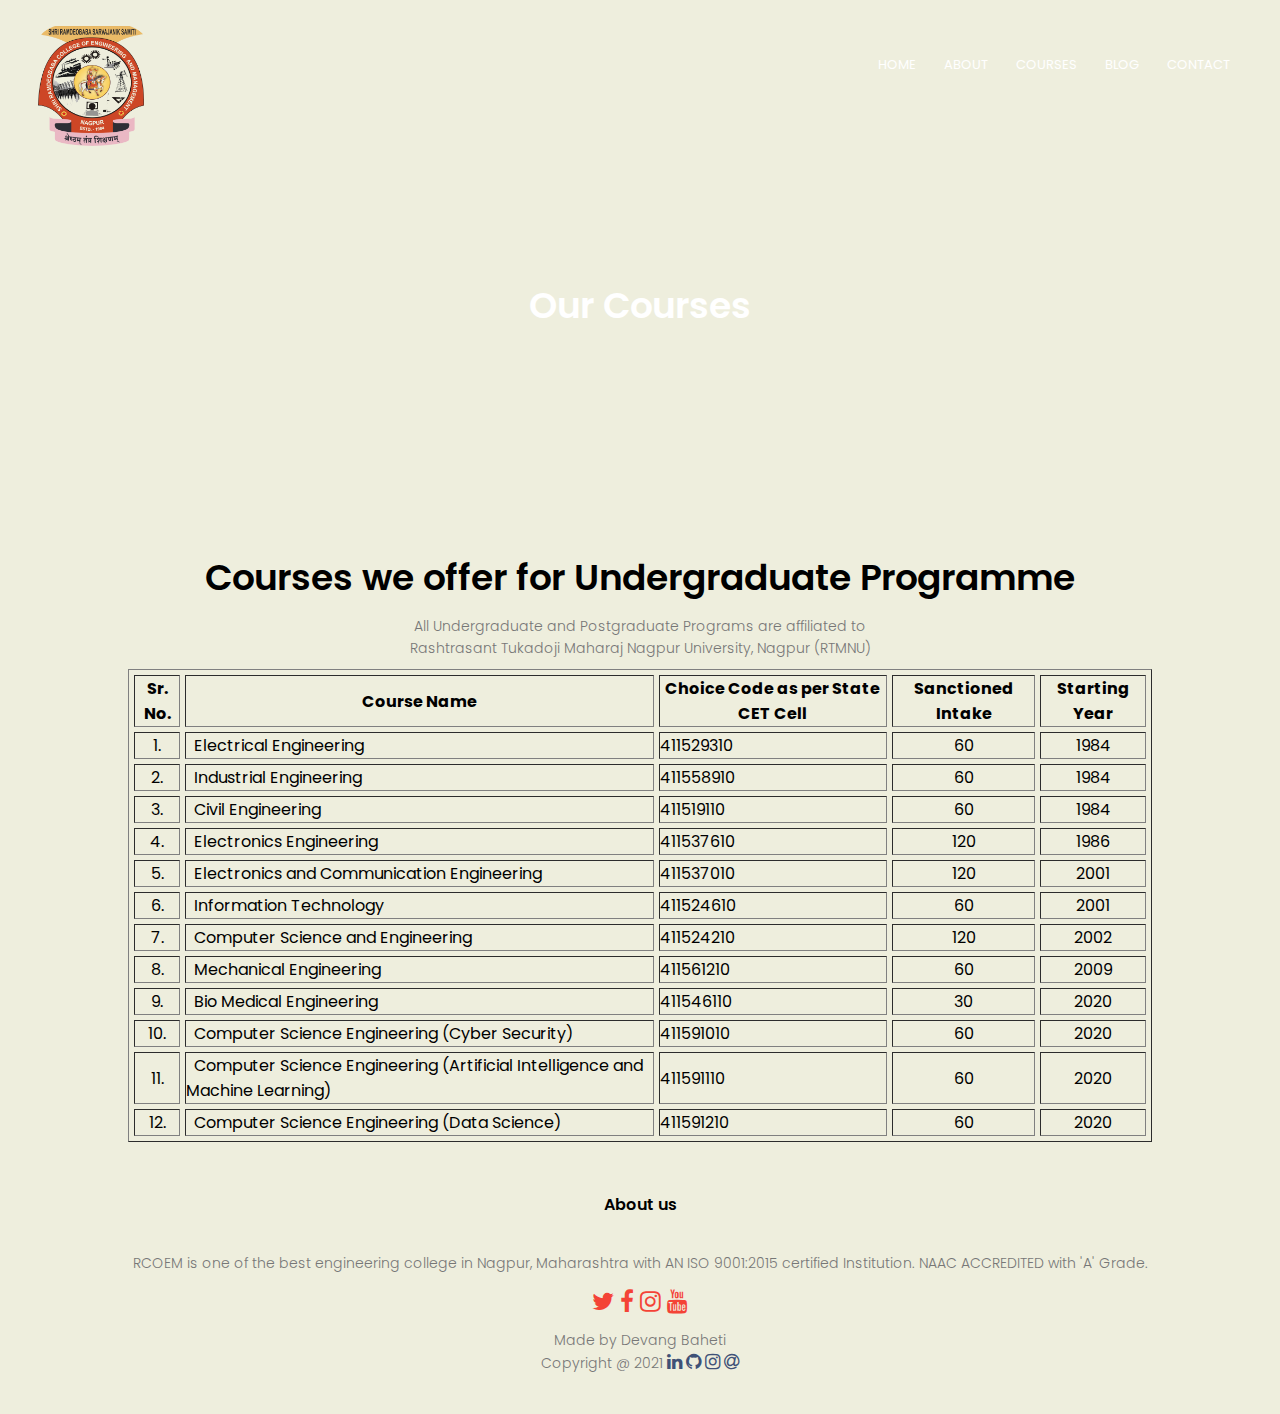
<file: ugcourses.html>
<!DOCTYPE html>
<html>
    <head>
        <meta name="viewport" content="width=device-width, initial-scale=1.0">
        <title>UG courses @RCOEM</title>
        <link rel="icon" href="images/Ramdeobaba-Logo.png" type="image/png">
        <link rel="stylesheet" href="style.css">
        <link rel="preconnect" href="https://fonts.googleapis.com">
        <link rel="preconnect" href="https://fonts.gstatic.com" crossorigin>
        <link href="https://fonts.googleapis.com/css2?family=Poppins:wght@100;200;300;400;600;700&display=swap" rel="stylesheet">
        <link rel="stylesheet" href="https://stackpath.bootstrapcdn.com/font-awesome/4.7.0/css/font-awesome.min.css">
    </head>
    <body>
        <section class="sub-header">
            <nav>
                <a href="index.html"><img src="images/Ramdeobaba-Logo.png"></a>
                <div class="nav-links" id="navLinks">
                    <i class="fa fa-times" onclick="hideMenu()"></i>
                    <ul>
                        <li><a href="index.html">HOME</a></li>
                        <li><a href="about.html">ABOUT</a></li>
                        <li><a href="course.html">COURSES</a></li>
                        <li><a href="blog.html">BLOG</a></li>
                        <li><a href="contact.html">CONTACT</a></li>
                    </ul>
                </div>
                <i class="fa fa-bars" onclick="showMenu()"></i>
            </nav>
            <h1>Our Courses</h1>
        </section>

<!-- --------Courses-------- -->

<section class="course">
    <h1>Courses we offer for Undergraduate Programme</h1>
    <p>All Undergraduate and Postgraduate Programs are affiliated to 
        <br>Rashtrasant Tukadoji Maharaj Nagpur University, Nagpur (RTMNU)</p>
        <table style="text-align:center;width:100%;" border="1" cellpadding="5" cellspacing="5">
            <tbody><tr>
                <th>
                    Sr. No. </th>
                <th align="center">
                    Course Name </th>
                <th align="center">
                    Choice Code as per State CET Cell</th>
                <th align="center">
                    Sanctioned Intake </th>
                <th align="center">
                    Starting Year</th>
            </tr>
            <tr>
                <td>
                    1.</td>
                <td align="left">
                    
                    &nbsp;
                    
                    Electrical Engineering</td>
                <td align="left">
                    
                    411529310</td>
                <td>
                    60</td>
                <td>
                    1984</td>
            </tr>
            <tr>
                <td>
                    2.</td>
                <td align="left">
                    
                    &nbsp;
                    
                    Industrial Engineering</td>
                <td align="left">
                    
                    411558910</td>
                <td>
                    60</td>
                <td>
                    1984</td>
            </tr>
            <tr>
                <td>
                    3.</td>
                <td align="left">
                    
                    &nbsp;
                    
                    Civil Engineering</td>
                <td align="left">
                    
                    411519110</td>
                <td>
                    60</td>
                <td>
                    1984</td>
            </tr>
            <tr>
                <td>
                    4.</td>
                <td align="left">
                    
                    &nbsp;
                    
                    Electronics Engineering</td>
                <td align="left">
                    
                    411537610</td>
                <td>
                    120</td>
                <td>
                    1986</td>
            </tr>
            
            <tr>
                <td>
                    5.</td>
                <td align="left">
                    
                    &nbsp; Electronics and Communication Engineering</td>
                <td align="left">
                    
                    411537010</td>
                <td>
                    120</td>
                <td>
                    2001</td>
            </tr>
            <tr>
                <td>
                    6.</td>
                <td align="left">
                    
                    &nbsp;
                    
                    Information Technology</td>
                <td align="left">
                    
                    411524610</td>
                <td>
                    60</td>
                <td>
                    2001</td>
            </tr>
            <tr>
                <td>
                    7.</td>
                <td align="left">
                    
                    &nbsp; Computer Science and Engineering</td>
                <td align="left">
                    
                    411524210</td>
                <td>
                    120</td>
                <td>
                    2002</td>
            </tr>
            <tr>
                <td>
                    8.</td>
                <td align="left">
                    
                    &nbsp;
                    
                    Mechanical Engineering</td>
                <td align="left">
                    
                    411561210</td>
                <td>
                    60</td>
                <td>
                    2009</td>
            </tr>
            
             
            <tr>
                <td>
                    9.</td>
                <td align="left">
                         &nbsp;  
                    Bio Medical Engineering </td>
                <td align="left">
                         411546110 </td>
                <td>
                    30</td>
                <td>
                    2020</td>
            </tr>
            <tr>
                <td>
                    10.</td>
                <td align="left">
                         &nbsp;  
                     Computer Science Engineering (Cyber Security) </td>
                <td align="left">
                         411591010
                </td>
                <td>
                    60</td>
                <td>
                    2020</td>
            </tr>
             <tr>
                <td>
                    11.</td>
                <td align="left">
                         &nbsp;  
                     Computer Science Engineering (Artificial Intelligence and Machine Learning) </td>
                <td align="left">
                         411591110 </td>
                <td>
                    60</td>
                <td>
                    2020</td>
            </tr>
              
           <tr>
                <td>
                    12.</td>
                <td align="left">
                         &nbsp;  
                     Computer Science Engineering (Data Science) </td>
                <td align="left">
                         411591210 </td>
                <td>
                    60</td>
                <td>
                    2020</td>
            </tr>
        </tbody></table>
</section>


<!-- ------- Footer -------  -->

<section class="footer">
    <h4>About us</h4>
    <p>
        RCOEM is one of the best engineering college in Nagpur, Maharashtra with AN ISO 9001:2015
        certified Institution. NAAC ACCREDITED with 'A' Grade.
    </p>
    <div class="icons">
        <a class="plain-link" href="https://twitter.com/RCOEM_Official"><i class="fa fa-twitter"></i></a>
        <a class="plain-link" href="https://www.facebook.com/Shri-Ramdeobaba-College-of-Engineering-and-Management-Nagpur-India-301344790226543/?skip_nax_wizard=true"><i class="fa fa-facebook"></i></a>
        <a class="plain-link" href="https://www.instagram.com/rcoem__official"><i class="fa fa-instagram"></i></a>
        <a class="plain-link" href="https://www.youtube.com/channel/UCufL_1MVGtcmLjm2rQFBY9g"><i class="fa fa-youtube"></i></a>
    </div>
    <p>
        Made by Devang Baheti
        <br>
        Copyright @ 2021
            <a class="plain-link icons-blue" href="https://www.linkedin.com/in/devang-baheti/"><i class="fa fa-linkedin"></i></a>
            <a class="plain-link icons-blue" href="https://github.com/devangbaheti03"><i class="fa fa-github"></i></a>
            <a class="plain-link icons-blue" href="https://www.instagram.com/devang_baheti/"><i class="fa fa-instagram"></i></a>
            <a class="plain-link icons-blue" href="mailto:devangb03@gmail.com"><i class="fa fa-at"></i></a>
    </p>
</section>

<!-- -------------JavaScript for toggle menu------------ -->
        <script>
            var navLinks = document.getElementById("navLinks");
            function showMenu(){
                navLinks.style.right = "0";
            }
            function hideMenu(){
                navLinks.style.right = "-200px";
            }
        </script>

    </body>
</html>
</file>
<file: style.css>
* {
  margin: 0;
  padding: 0;
  font-family: "Poppins", sans-serif;
  scroll-behavior: smooth;
}

body {
  background-color: #eed;
}

::-webkit-scrollbar {
  width: 5px;
}

::-webkit-scrollbar-track {
  background: #f1f1f1;
}

::-webkit-scrollbar-thumb {
  background: #888;
}

::-webkit-scrollbar-thumb:hover {
  background: #555;
}

.header {
  min-height: 100vh;
  width: 100%;
  background-image: linear-gradient(rgba(4, 9, 10, 0.7), rgba(4, 9, 10, 0.7)),
    url(images/banner2.png);
  background-position: center;
  background-size: cover;
  position: relative;
}

nav {
  display: flex;
  padding: 2% 3%;
  justify-content: space-between;
  align-items: center;
}

nav img {
  height: 120px;
}

.nav-links {
  margin-top: -50px;
  flex: 1;
  text-align: right;
}

.nav-links ul li {
  list-style: none;
  display: inline-block;
  padding: 8px 12px;
  position: relative;
}

.nav-links ul li a {
  color: white;
  text-decoration: none;
  font-size: 13px;
}

.nav-links ul li ::after {
  content: "";
  width: 0%;
  height: 2px;
  background: #f44336;
  display: block;
  margin: auto;
  transition: 0.3s;
}

.nav-links ul li :hover::after {
  width: 100%;
}

.text-box {
  width: 90%;
  color: white;
  position: absolute;
  top: 50%;
  left: 50%;
  transform: translate(-50%, -50%);
  text-align: center;
}

.text-box h1 {
  font-size: 62px;
}
.text-box p {
  margin: 10px 0 40px;
  font-size: 14px;
  color: white;
}

.plain-link {
  text-decoration: none;
  color: inherit;
  cursor: pointer;
}

.hero-btn {
  display: inline-block;
  text-decoration: none;
  color: white;
  border: 1px solid white;
  padding: 12px;
  font-size: 13px;
  background: transparent;
  position: relative;
  cursor: pointer;
}

.hero-btn:hover {
  border: 1px solid #f44336;
  background: #f44336;
  transition: 0.5s;
}

nav .fa {
  display: none;
}

.header h3 {
  color: white;
  position: absolute;
  transform: translate(-50%);
  margin-top: 80px;
  left: 50%;
  font-weight: 100;
  font-size: 16px;
}

.arrows {
  width: 60px;
  height: 72px;
  position: absolute;
  left: 50%;
  margin-left: -10px;
  bottom: 0px;
  z-index: 3;
}

.arrows path {
  stroke: white;
  fill: transparent;
  stroke-width: 1px;
  animation: arrow 2s infinite;
  -webkit-animation: arrow 2s infinite;
}

@keyframes arrow {
  0% {
    opacity: 0;
  }
  40% {
    opacity: 1;
  }
  80% {
    opacity: 0;
  }
  100% {
    opacity: 0;
  }
}

@-webkit-keyframes arrow {
  0% {
    opacity: 0;
  }
  40% {
    opacity: 1;
  }
  80% {
    opacity: 0;
  }
  100% {
    opacity: 0;
  }
}

.arrows path.a1 {
  animation-delay: -1s;
  -webkit-animation-delay: -1s;
}

.arrows path.a2 {
  animation-delay: -0.5s;
  -webkit-animation-delay: -0.5s;
}

.arrows path.a3 {
  animation-delay: 0s;
  -webkit-animation-delay: 0s;
}

@media (max-width: 700px) {
  nav img {
    height: 70px;
    padding: 20px;
  }
  .text-box h1 {
    font-size: 20px;
  }
  .nav-links ul li {
    display: block;
  }
  .nav-links {
    margin-top: 0px;
    position: fixed;
    background: #f44336;
    height: 100vh;
    width: 200px;
    top: 0;
    right: -200px;
    text-align: left;
    z-index: 2;
    transition: 0.5s;
  }
  nav .fa {
    display: block;
    color: #fff;
    margin: 10px;
    font-size: 22px;
    cursor: pointer;
    padding: 10px;
  }
  .nav-links ul {
    padding: 30px;
  }

  .arrows {
    /* width: 40px;
    height: 28px; */
    bottom: 50px;
    opacity: 0.8;
  }

  .arrows path {
    stroke: #aaa;
  }

  .header h3 {
    display: none;
  }
  ::-webkit-scrollbar {
    display: none;
  }
}

/* -------COURSE------- */

.course {
  width: 80%;
  margin: auto;
  text-align: center;
  padding-top: 100px;
}
h1 {
  font-size: 36px;
  font-weight: 600;
}
p {
  color: #777;
  font-size: 14px;
  font-weight: 300;
  line-height: 22px;
  padding: 10px;
}

.row {
  margin-top: 5%;
  display: flex;
  justify-content: space-between;
}

.course-col {
  flex-basis: 48%;
  background: #fff3f3;
  border-radius: 10px;
  margin-bottom: 5%;
  padding: 20px 12px;
  box-sizing: border-box;
  transition: 0.2s;
}
h3 {
  text-align: center;
  font-weight: 600;
  margin: 10px 0;
}
.course-col:hover {
  box-shadow: 0 0 20px 0px rgba(0, 0, 0, 0.2);
}

@media (max-width: 1000px) {
  .row {
    flex-direction: column;
  }
}

/* ------- campus ------- */

.campus {
  width: 80%;
  margin: auto;
  text-align: center;
  padding-top: 50px;
}

.campus-col {
  flex-basis: 32%;
  border-radius: 10px;
  margin-bottom: 30px;
  position: relative;
  overflow: hidden;
}

.campus-col img {
  width: 100%;
  display: block;
}

.layer {
  background: transparent;
  height: 100%;
  width: 100%;
  position: absolute;
  top: 0;
  left: 0;
  transition: 0.2s;
}

.layer:hover {
  background: rgba(226, 0, 0, 0.7);
}

.layer h3 {
  width: 100%;
  font-weight: 500;
  color: white;
  font-size: 26px;
  bottom: 0;
  left: 50%;
  transform: translateX(-50%);
  position: absolute;
  opacity: 0;
  transition: 0.2s;
}

.layer:hover h3 {
  bottom: 49%;
  opacity: 1;
}

/* --------facilities-------- */

.facilities {
  width: 80%;
  margin: auto;
  text-align: center;
  padding-top: 100px;
}

.facilities-col {
  flex-basis: 31%;
  border-radius: 10px;
  margin-bottom: 5%;
  text-align: left;
}

.facilities-col img {
  max-width: 100%;
  min-height: 40%;
  border-radius: 10px;
}

.facilities-col p {
  padding: 0;
}

.facilities-col h3 {
  margin-top: 16px;
  margin-bottom: 16px;
  text-align: left;
}

/* --------- Testimonials ------- */

.testimonials {
  width: 80%;
  margin: auto;
  padding-top: 100px;
  text-align: center;
}

.testimonials-col {
  margin: 0px 20px;
  flex-basis: 44%;
  border-radius: 10px;
  margin-bottom: 5%;
  text-align: left;
  background: #fff3f3;
  padding: 35px;
  padding-left: 30px;
  cursor: pointer;
  display: flex;
  transition: 0.5s;
}

.testimonials-col img {
  margin-top: 20px;
  height: 50px;
  margin-left: 5px;
  margin-right: 30px;
  border-radius: 50%;
}

.testimonials-col:hover {
  box-shadow: 0 0 20px 0px rgba(0, 0, 0, 0.2);
}

.testimonials-col p {
  padding: 0;
}

.testimonials-col h3 {
  margin-top: 15px;
  text-align: left;
}

.testimonials-col .fa {
  color: #fa7e75;
}

@media (max-width: 700px) {
  .testimonials-col img {
    margin-left: 0px;
    margin-right: 15px;
  }
}

/* ------- Call to action ------- */

.cta {
  margin: 100px auto;
  width: 80%;
  background-image: linear-gradient(rgba(0, 0, 0, 0.7), rgba(0, 0, 0, 0.7)),
    url(images/students.jpg);
  background-position: center;
  background-size: cover;
  border-radius: 10px;
  text-align: center;
  padding: 100px 0;
}

.cta h1 {
  color: white;
  margin-bottom: 40px;
  padding: 0;
}

@media (max-width: 700) {
  .cta h1 {
    font-size: 24px;
  }
}

/* --------footer-------- */

.footer {
  width: 100%;
  text-align: center;
  padding: 30px 0;
}

.footer h4 {
  margin-bottom: 25px;
  margin-top: 20px;
  font-weight: 600;
}

.icons {
  color: #f44336;
  margin: 0 13px;
  cursor: pointer;
  /* padding: 18px 0; */
  font-size: 24px;
}

.icons-blue {
  color: #3f5177;
  cursor: pointer;
  font-size: 18px;
}

/* ------------Sub header---------- */

.sub-header {
  height: 50vh;
  width: 100%;
  background-position: center;
  background-size: cover;
  text-align: center;
  color: white;
}

.sub-header-image-1 {
  background-image: linear-gradient(rgba(4, 9, 30, 0.7), rgba(4, 9, 30, 0.7)),
    url(images/banner.png);
}

.sub-header-image-2 {
  background-image: linear-gradient(rgba(4, 9, 30, 0.7), rgba(4, 9, 30, 0.7)),
    url(images/students.jpg);
}

.sub-header-image-3 {
  background-image: linear-gradient(rgba(4, 9, 30, 0.7), rgba(4, 9, 30, 0.7)),
    url(images/background2.png);
}

.sub-header-image-4 {
  background-image: linear-gradient(rgba(4, 9, 30, 0.7), rgba(4, 9, 30, 0.7)),
    url(images/OAT.jpg);
}

.sub-header h1 {
  margin-top: 100px;
}

.about-us {
  width: 80%;
  margin: auto;
  padding-top: 80px;
  padding-bottom: 50px;
}

.about-col {
  flex-basis: 48%;
  padding: 30px 2px;
  transition: 0.2s;
}

.about-col img {
  width: 100%;
  border-radius: 10px;
  box-shadow: 0 0 20px 0px rgba(0, 0, 0, 0.2);
}

.about-col h1 {
  padding-top: 0;
}

.about-col p {
  padding: 15px 0 25px;
}

.red-btn {
  border: 1px solid #f44336;
  background: transparent;
  color: #f44336;
}

.red-btn:hover {
  color: white;
}

/* ------- Blog -------   */

.blog-content {
  width: 80%;
  margin: auto;
  padding: 60px 0;
}

.blog-left {
  flex-basis: 100%;
}

.blog-left img {
  width: 100%;
}

.blog-left h2 {
  color: #222;
  font-size: 40px;
  font-weight: 600;
  margin: 30px;
}

@media (max-width: 700px) {
  .blog-left h2 {
    font-size: 20px;
  }

  .sub-header h1 {
    font-size: 26px;
  }
}

.comment-box {
  border: 1px solid #ccc;
  border-radius: 10px;
  margin: 50px 0;
  padding: 10px 20px;
  box-shadow: 0 0 20px 0px rgba(0, 0, 0, 0.2);
}

.comment-box h3 {
  text-align: left;
  padding: 20px;
  padding-left: 0px;
}

.comment-form input,
.comment-form textarea {
  width: 100%;
  padding: 10px;
  margin: 15px 0;
  box-sizing: border-box;
  border: 1px solid #ccc;
  border-radius: 10px;
  outline: none;
  background: #f0f0f0;
}

.comment-form button {
  border-radius: 10px;
  margin: 10px 0;
}

/* --------Contact us-------- */

.location {
  width: 80%;
  margin: auto;
  padding: 60px 0;
}

.location h1 {
  text-align: center;
  padding: 20px;
}

.map {
  box-shadow: 0 0 20px 0px rgba(0, 0, 0, 0.2);
}

.location iframe {
  width: 100%;
  margin-bottom: -10px;
}

.contact-us {
  width: 80%;
  margin: auto;
}

.contact-col {
  flex-basis: 48%;
  margin-bottom: 30px;
}

.contact-col div {
  display: flex;
  align-items: center;
  margin-bottom: 40px;
}

.contact-col div .fa {
  font-size: 28px;
  color: #f44336;
  margin: 10px;
  margin-right: 30px;
}

.contact-col div p {
  padding: 0;
}

.contact-col div h5 {
  font-size: 20px;
  margin-bottom: 5px;
  color: #555;
  font-weight: 400;
}

.contact-col h1 {
  text-align: center;
  padding: 20px;
}

.contact-col form input,
.contact-col form textarea {
  width: 100%;
  padding: 15px;
  margin-bottom: 17px;
  outline: none;
  border: 1px solid #ccc;
  box-sizing: border-box;
  border-radius: 10px;
}

.contact-col form textarea {
  resize: none;
}

.submit-btn {
  width: 100%;
  border-radius: 10px;
}

@media (max-width: 700px) {
  .contact-col div h5 {
    font-size: 15px;
  }
}

#status {
  justify-content: center;
  width: 90%;
  max-width: 600px;
  text-align: center;
  padding: 10px;
  margin: 20px auto;
  border-radius: 10px;
}

#status.success {
  background-color: rgb(142, 252, 98);
  animation: status 4s ease forwards;
}

#status.failure {
  background-color: rgb(245, 60, 60);
  color: #fff;
  animation: status 4s ease forwards;
}

@keyframes status {
  0% {
    opacity: 1;
    pointer-events: all;
  }
  90% {
    opacity: 1;
    pointer-events: all;
  }
  100% {
    opacity: 0;
    pointer-events: none;
  }
}
</file>
